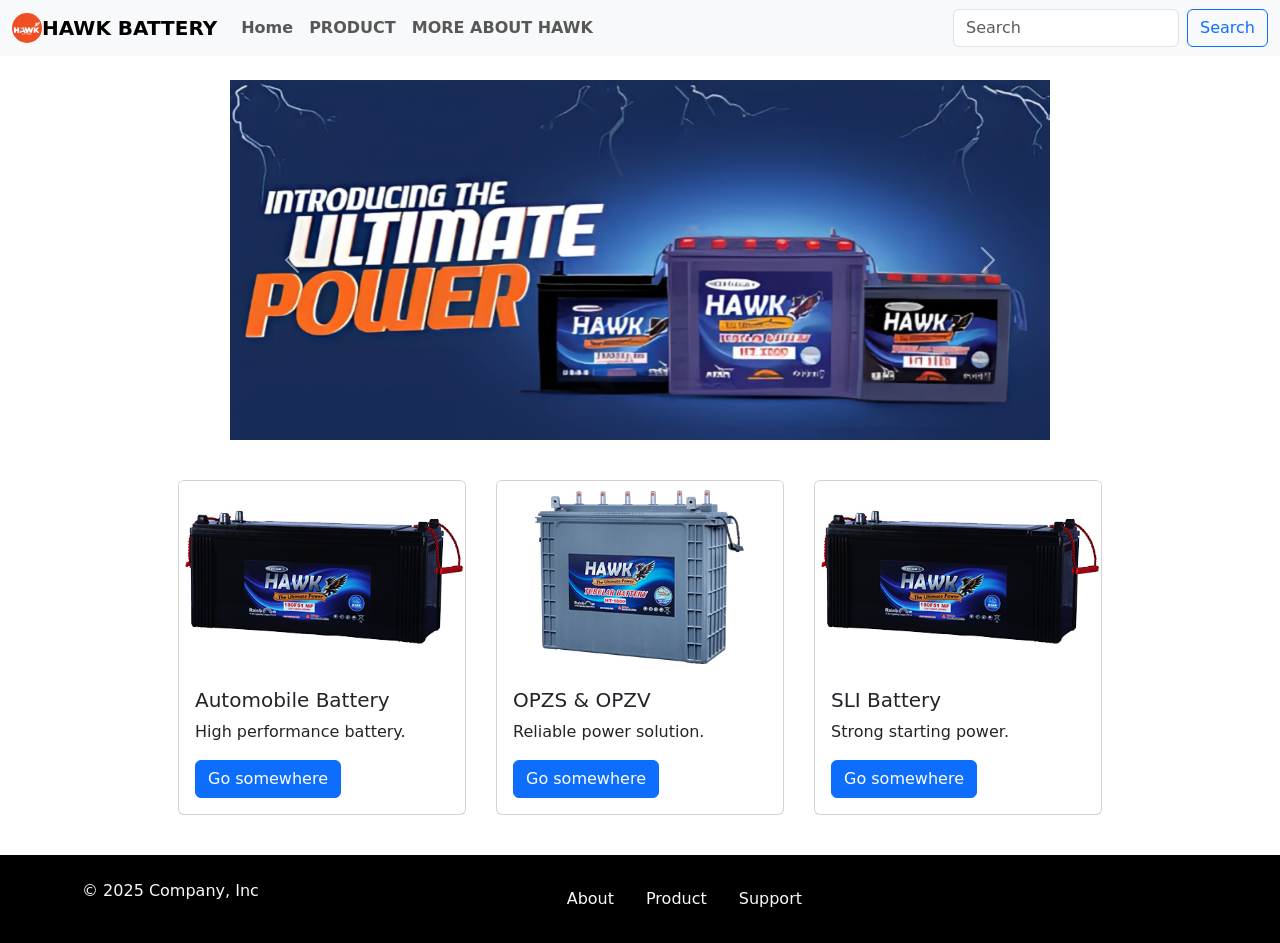
<file: index.html>
<!DOCTYPE html>
<html lang="en">

<head>
  <meta charset="UTF-8">
  <meta name="viewport" content="width=device-width, initial-scale=1.0">
  <title>HOME</title>

  <link href="https://cdn.jsdelivr.net/npm/bootstrap@5.3.8/dist/css/bootstrap.min.css" rel="stylesheet">

  <style>
    @import url('https://fonts.googleapis.com/css2?family=Oswald:wght@200..700&display=swap');

    /* Sticky Footer Layout */
    html, body {
      height: 100%;
    }

    body {
      display: flex;
      flex-direction: column;
    }

    .main-content {
      flex: 1;
    }

    /* Cards Layout */
    .maincontainer {
      display: flex;
      justify-content: center;
      gap: 30px;
      flex-wrap: wrap;
      margin: 40px 0;
    }

    .maincontainer .card {
      width: 18rem;
    }

    .maincontainer img {
      width: 100%;
      height: auto;
    }

    /* Carousel */
    .carousel {
      width: 80%;
      margin: 0 auto;
    }

    /* Tablet */
    @media (max-width: 992px) {
      .carousel {
        width: 95%;
      }
    }

    /* Mobile */
    @media (max-width: 576px) {
      .carousel {
        width: 100%;
      }

      .maincontainer {
        flex-direction: column;
        align-items: center;
      }

      .navbar-brand {
        font-size: 16px;
      }
    }

  </style>
</head>

<body>

  <!-- NAVBAR -->
  <nav class="navbar navbar-expand-lg bg-body-tertiary" style="background-color: azure;">
    <div class="container-fluid">
      <img style="width: 30px;border-radius: 20px;" src="hawk logo.png" alt="can't load logo">
      <a class="navbar-brand fw-bold" href="index.html">HAWK BATTERY</a>

      <button class="navbar-toggler" type="button" data-bs-toggle="collapse"
        data-bs-target="#navbarSupportedContent">
        <span class="navbar-toggler-icon"></span>
      </button>

      <div class="collapse navbar-collapse" id="navbarSupportedContent">
        <ul class="navbar-nav me-auto">
          <li class="nav-item"><a class="nav-link fw-bold" href="index.html">Home</a></li>
          <li class="nav-item"><a class="nav-link fw-bold" href="product.html">PRODUCT</a></li>
          <li class="nav-item"><a class="nav-link fw-bold" href="abouthawk.html">MORE ABOUT HAWK</a></li>
        </ul>

        <form class="d-flex">
          <input class="form-control me-2" type="search" placeholder="Search">
          <button class="btn btn-outline-primary">Search</button>
        </form>
      </div>
    </div>
  </nav>

  <!-- MAIN CONTENT -->
  <div class="main-content">

    <br>

    <!-- CAROUSEL -->
    <div class="carousel">
      <div id="carouselExampleAutoplaying" class="carousel slide" data-bs-ride="carousel">
        <div class="carousel-inner">

          <div class="carousel-item active">
            <img src="carousel image 1.png" class="d-block w-100" alt="">
          </div>

          <div class="carousel-item">
            <img src="carousel image 2.png" class="d-block w-100" alt="">
          </div>

          <div class="carousel-item">
            <img src="carousel image 3-artguru.png" class="d-block w-100" alt="">
          </div>

        </div>

        <button class="carousel-control-prev" type="button"
          data-bs-target="#carouselExampleAutoplaying" data-bs-slide="prev">
          <span class="carousel-control-prev-icon"></span>
        </button>

        <button class="carousel-control-next" type="button"
          data-bs-target="#carouselExampleAutoplaying" data-bs-slide="next">
          <span class="carousel-control-next-icon"></span>
        </button>

      </div>
    </div>

    <!-- CARDS -->
    <div class="maincontainer">

      <div class="card">
        <img src="auto mobile battery.jpg" class="card-img-top">
        <div class="card-body">
          <h5 class="card-title">Automobile Battery</h5>
          <p class="card-text">High performance battery.</p>
          <a href="#" class="btn btn-primary">Go somewhere</a>
        </div>
      </div>

      <div class="card">
        <img src="opzs&opzv.jpg" class="card-img-top">
        <div class="card-body">
          <h5 class="card-title">OPZS & OPZV</h5>
          <p class="card-text">Reliable power solution.</p>
          <a href="#" class="btn btn-primary">Go somewhere</a>
        </div>
      </div>

      <div class="card">
        <img src="sli battery.jpg" class="card-img-top">
        <div class="card-body">
          <h5 class="card-title">SLI Battery</h5>
          <p class="card-text">Strong starting power.</p>
          <a href="#" class="btn btn-primary">Go somewhere</a>
        </div>
      </div>

    </div>

  </div>

  <!-- FOOTER -->
  <footer class="bg-black text-light py-4 mt-auto">
    <div class="container">
      <div class="row text-center text-md-start">

        <div class="col-md-4 mb-3">
          © 2025 Company, Inc
        </div>

        <div class="col-md-4">
          <ul class="nav justify-content-center justify-content-md-end">
            <li class="nav-item"><a href="abouthawk.html" class="nav-link text-light">About</a></li>
            <li class="nav-item"><a href="product.html" class="nav-link text-light">Product</a></li>
            <li class="nav-item"><a href="#" class="nav-link text-light">Support</a></li>
          </ul>
        </div>

      </div>
    </div>
  </footer>

  <script src="https://cdn.jsdelivr.net/npm/bootstrap@5.3.8/dist/js/bootstrap.bundle.min.js"></script>

</body>

</html>
</file>
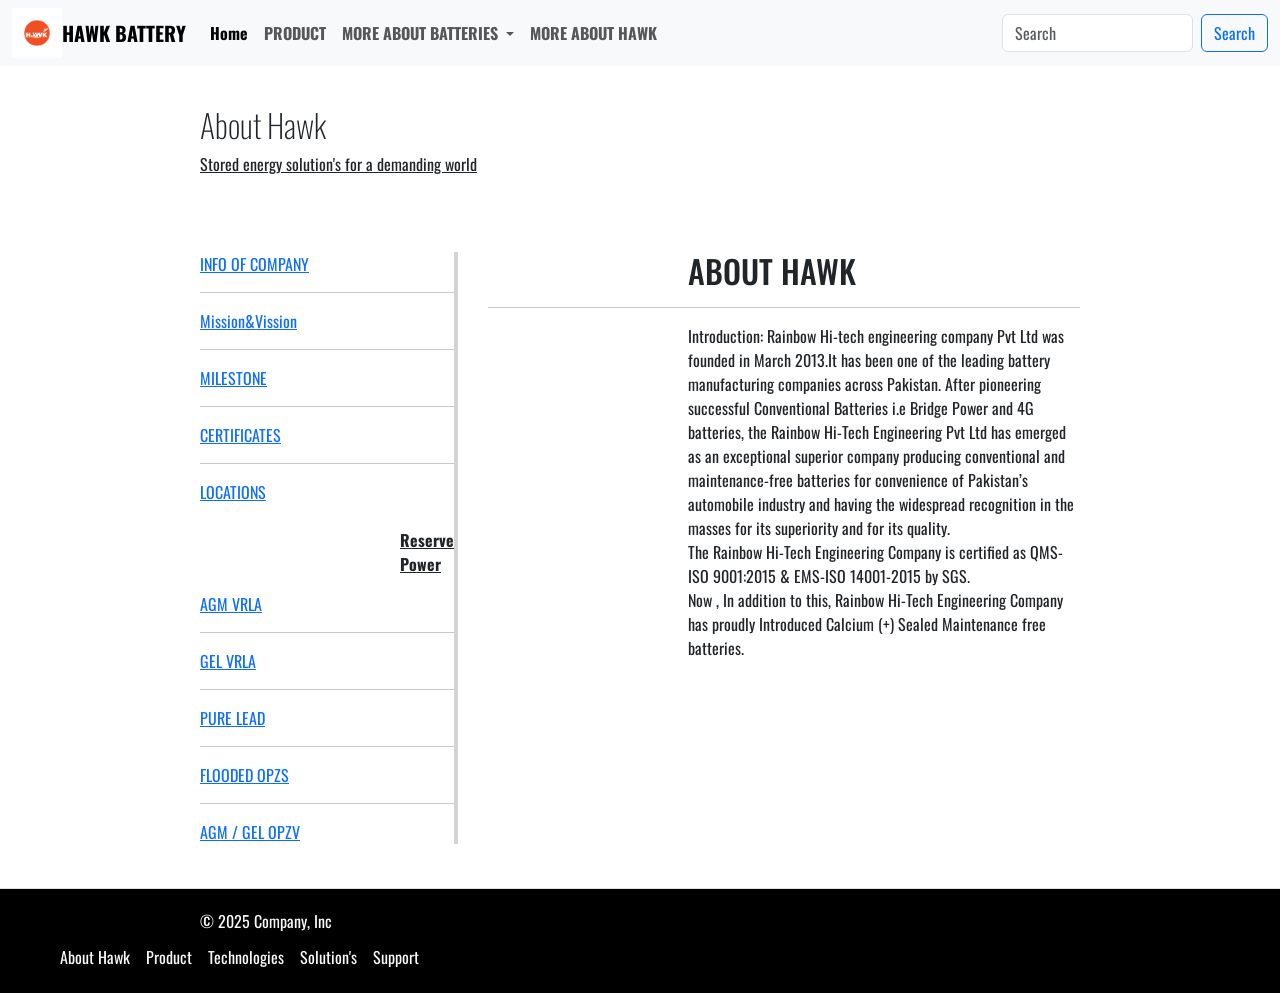
<file: abouthawk.html>
<!DOCTYPE html>
<html lang="en">
<head>
    <meta charset="UTF-8">
    <meta name="viewport" content="width=device-width, initial-scale=1.0">
    <title>ABOUT HAWK</title>
    <link rel="stylesheet" href="style.css">
    <link href="https://cdn.jsdelivr.net/npm/bootstrap@5.3.8/dist/css/bootstrap.min.css" rel="stylesheet" integrity="sha384-sRIl4kxILFvY47J16cr9ZwB07vP4J8+LH7qKQnuqkuIAvNWLzeN8tE5YBujZqJLB" crossorigin="anonymous">
</head>
<style>
  @import url('https://fonts.googleapis.com/css2?family=Oswald:wght@200..700&display=swap');
  /* Default Desktop Layout */
.mainhawk{
    display: flex;
    gap: 30px;
    padding: 20px 200px;
}

.about1{
    width: 30%;
}

.about2{
    width: 70%;
}

/* Fix heading spacing */
h2{
    margin-left: 200px;
}

p{
    margin-left: 200px;
}

/* ========== Tablet Devices ========== */
@media (max-width: 992px){

.mainhawk{
    flex-direction: column;
    padding: 20px 50px;
}

.about1{
    width: 100%;
}

.about2{
    width: 100%;
}

h2{
    margin-left: 50px;
}

p{
    margin-left: 50px;
}

}

/* ========== Mobile Devices ========== */
@media (max-width: 576px){

.mainhawk{
    flex-direction: column;
    padding: 20px;
}

.about1{
    width: 100%;
}

.about2{
    width: 100%;
}

h2{
    margin-left: 10px;
    font-size: 22px;
}

p{
    margin-left: 10px;
    font-size: 14px;
}

.navbar-brand{
    font-size: 16px;
}

}
</style>
<body>
    <nav class="navbar navbar-expand-lg bg-body-tertiary" style="background-color: azure;">
        <div class="container-fluid">
          <img style="width: 50px; background-color: azure;" src="Untitled design (1).png" alt="">
          <a class="navbar-brand fw-bold" href="index.html">HAWK BATTERY</a>
          <button class="navbar-toggler" type="button" data-bs-toggle="collapse" data-bs-target="#navbarSupportedContent" aria-controls="navbarSupportedContent" aria-expanded="false" aria-label="Toggle navigation">
            <span class="navbar-toggler-icon"></span>
          </button>
          <div class="collapse navbar-collapse" id="navbarSupportedContent">
            <ul class="navbar-nav me-auto mb-2 mb-lg-0">
              <li class="nav-item">
                <a class="nav-link active fw-bold" aria-current="page" href="index.html">Home</a>
              </li>
              <li class="nav-item">
                <a class="nav-link fw-bold" href="product.html">PRODUCT</a>
              </li>
              <li class="nav-item dropdown fw-bold">
                <a class="nav-link dropdown-toggle" href="#" role="button" data-bs-toggle="dropdown" aria-expanded="false">
                  MORE ABOUT BATTERIES
                </a>
                <ul class="dropdown-menu">
                  <li><a class="dropdown-item fw-bold" href="automobile.html">MORE ABOUT SLI BATTERY</a></li>
                  <li><a class="dropdown-item fw-bold" href="opzv.html">MORE ABOUT OPZS&OPZV</a></li>
                  <li><hr class="dropdown-divider"></li>
                  <li><a class="dropdown-item fw-bold" href="auto.html">MORE ABOUT AUTO MOBILE BATTERY</a></li>
                </ul>
              </li>
              <li class="nav-item">
                <a class="nav-link fw-bold" href="abouthawk.html">MORE ABOUT HAWK</a>
              </li>
              
              <li class="nav-item">
                <a class="nav-link disabled" aria-disabled="true"></a>
              </li>
            </ul>
            <form class="d-flex" role="search">
              <input class="form-control me-2" type="search" placeholder="Search" aria-label="Search"/>
              <button class="btn btn-outline-primary" type="submit">Search</button>
            </form>
          </div>
        </div>
      </nav>

<hr class="shadow-hr">
      <h2 style="font-weight: 20; margin-left :200px; "> About Hawk</h2>
      <p style="text-decoration: underline; margin-left: 200px;">
        Stored energy solution's for a demanding world
      </p>
<hr class="shadow-hr">

<div class="mainhawk">
    <div class="about1">
        <a href="info.html">INFO OF COMPANY</a>
        <hr>
        <a href="mission&vision.html">Mission&Vission</a>
        <hr>
        <a href="milestone.html">MILESTONE</a>
        <hr>
        <a href="certi.html">CERTIFICATES</a>
        <hr>
        <a href="loca.html">LOCATIONS</a>
        <br><br>
        <p style="font-weight: bold; text-decoration: underline;">Reserve Power</p>
         <a href="agm.html"> AGM VRLA</a>
         <hr>
         <a href="">GEL VRLA</a>
         <hr>
         <a href="">PURE LEAD</a>
         <hr>
         <a href="">FLOODED OPZS</a>
         <hr>
         <a href="">AGM / GEL OPZV</a>
    </div>

    <div class="about2">
        <h2> ABOUT HAWK</h2>
        <hr>
        <p>Introduction:  Rainbow Hi-tech engineering company Pvt Ltd was founded in March 2013.It has been one of the leading battery manufacturing companies across Pakistan. After pioneering successful Conventional Batteries i.e Bridge Power and 4G batteries, the Rainbow Hi-Tech Engineering Pvt Ltd has emerged as an exceptional superior company producing conventional and maintenance-free batteries for convenience of Pakistan’s automobile industry and having the widespread recognition in the masses for its superiority and for its  quality.
<br>
          The Rainbow Hi-Tech Engineering Company is  certified as QMS-ISO 9001:2015 & EMS-ISO 14001-2015 by SGS.
          <br>
          Now , In addition to this, Rainbow Hi-Tech Engineering Company has proudly Introduced Calcium (+) Sealed Maintenance free batteries.</p>
    </div>
</div>
<footer class="d-flex flex-wrap justify-content-between align-items-center py-3 my-4 border-top" style="background-color: black;">
  <p class="col-md-4 mb-0 text-body-light text-light">© 2025 Company, Inc</p> <a href="#"
    class="col-md-4 d-flex align-items-center justify-content-center mb-3 mb-md-0 me-md-auto link-body-emphasis text-decoration-none text-light"
    aria-label="HAWK"> <svg class="bi me-2" width="40" height="32" aria-hidden="true" >
      <use xlink:href="index.html"></use>
    </svg> </a>
  <ul class="nav col-md-4 justify-content-end">
    <li class="nav-item"><a href="abouthawk.html" class="nav-link px-2 text-body-light text-light">About Hawk</a></li>
    <li class="nav-item"><a href="product.html" class="nav-link px-2 text-body-light text-light">Product</a></li>
    <li class="nav-item"><a href="info.html" class="nav-link px-2 text-body-light text-light">Technologies</a></li>
    <li class="nav-item"><a href="#" class="nav-link px-2 text-body-light text-light">Solution's</a></li>
    <li class="nav-item"><a href="#" class="nav-link px-2 text-body-light text-light">Support</a></li>
  </ul>
</footer>
    <script src="https://cdn.jsdelivr.net/npm/bootstrap@5.3.8/dist/js/bootstrap.bundle.min.js" integrity="sha384-FKyoEForCGlyvwx9Hj09JcYn3nv7wiPVlz7YYwJrWVcXK/BmnVDxM+D2scQbITxI" crossorigin="anonymous"></script>
</body>
</html>
</file>
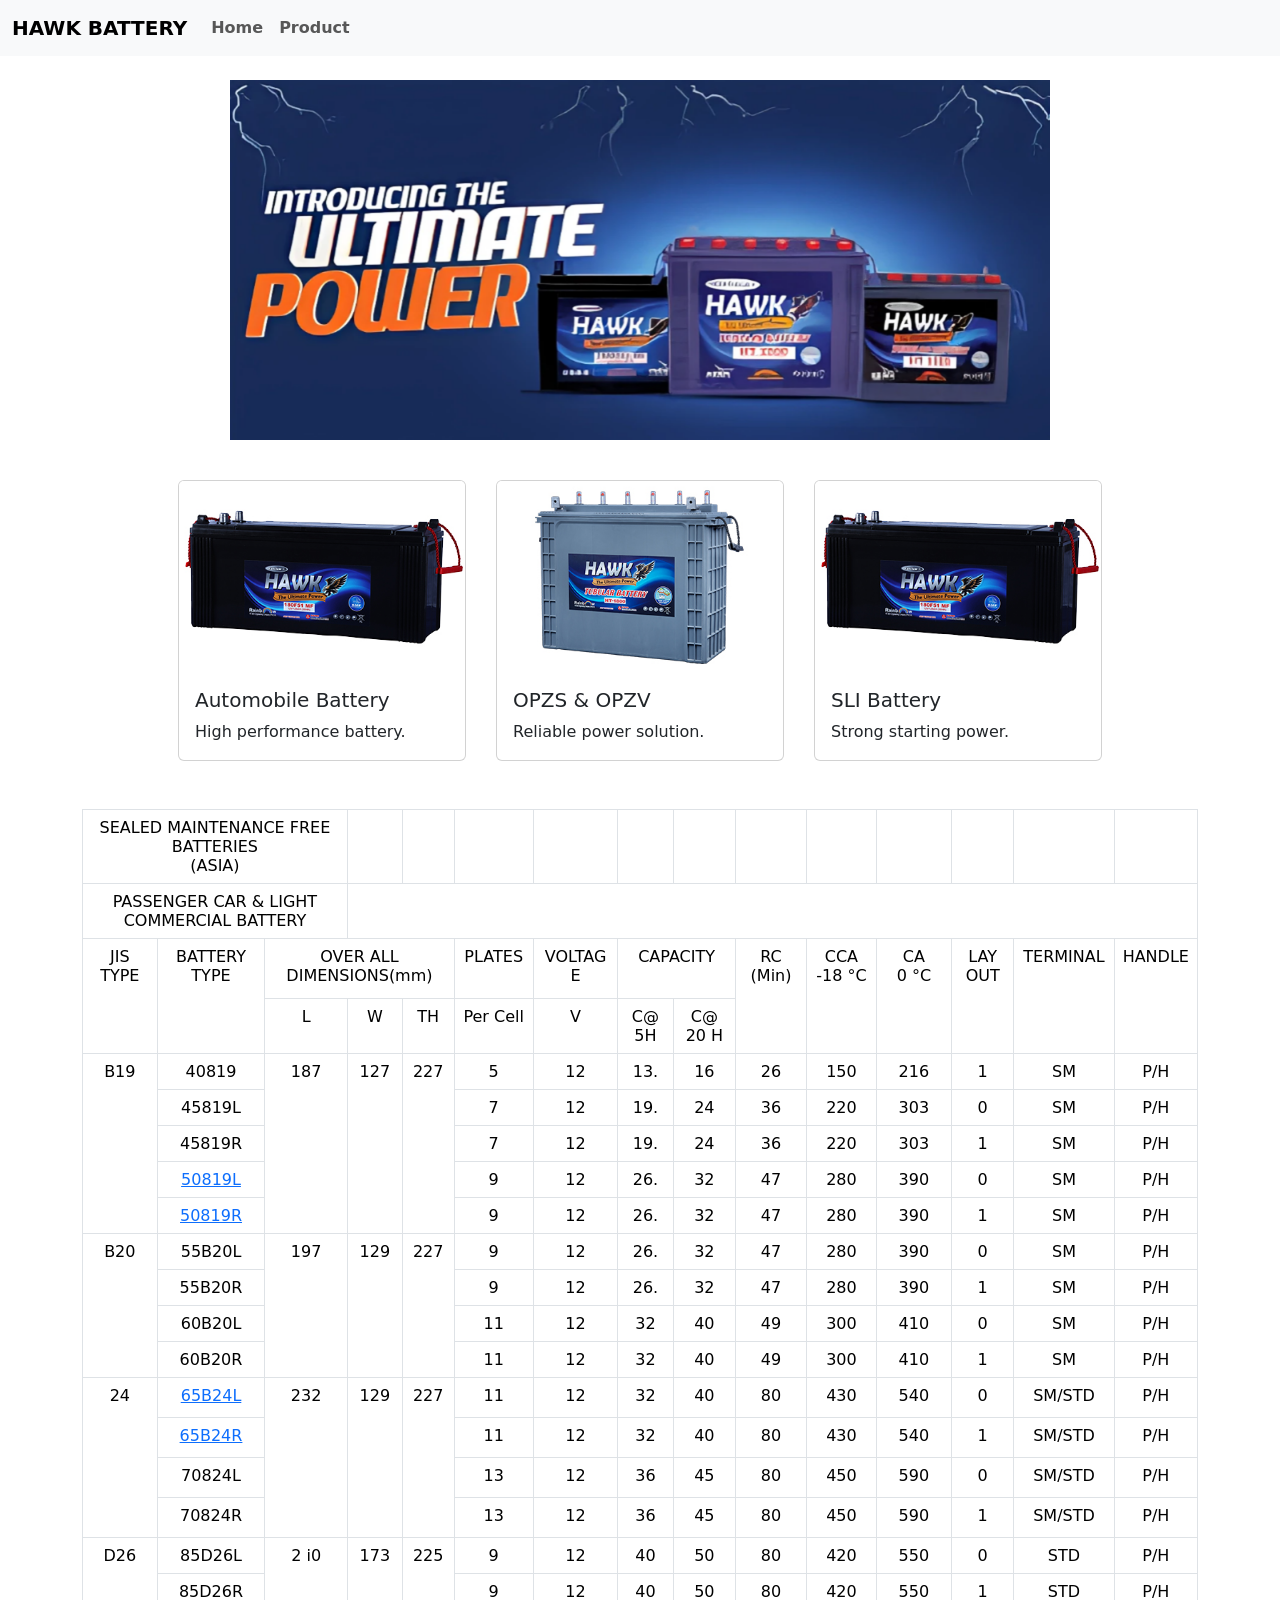
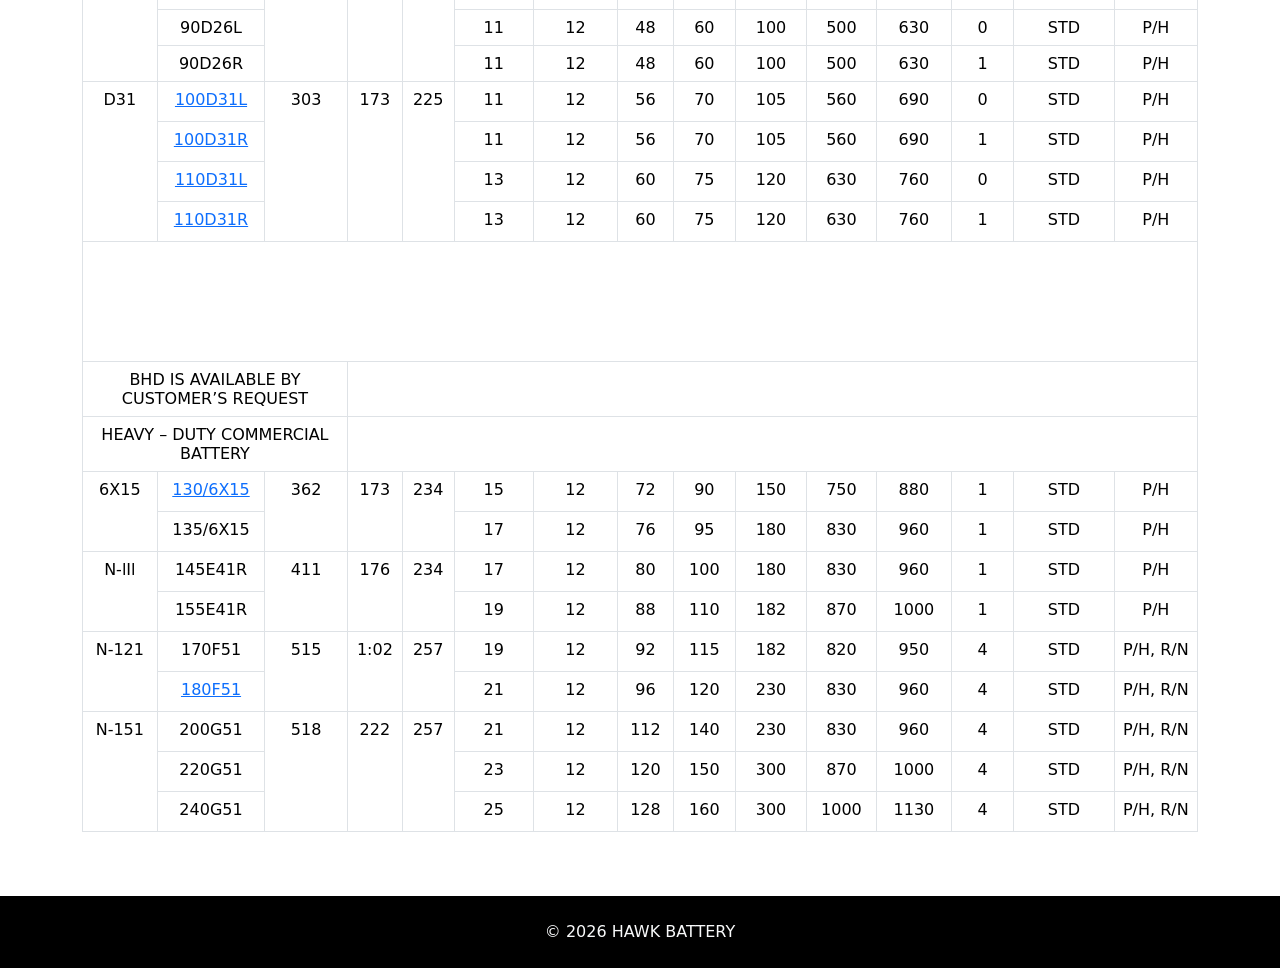
<file: automobile.html>
</tbody>
  <!DOCTYPE html>
  <html lang="en">
  
  <head>
    <meta charset="UTF-8">
    <meta name="viewport" content="width=device-width, initial-scale=1.0">
    <title>HOME</title>
  
    <link href="https://cdn.jsdelivr.net/npm/bootstrap@5.3.8/dist/css/bootstrap.min.css" rel="stylesheet">
  
    <style>
      html, body {
        height: 100%;
      }
  
      body {
        display: flex;
        flex-direction: column;
      }
  
      .main-content {
        flex: 1;
      }
  
      /* Cards */
      .maincontainer {
        display: flex;
        justify-content: center;
        gap: 30px;
        flex-wrap: wrap;
        margin: 40px 0;
      }
  
      .maincontainer .card {
        width: 18rem;
      }
  
      /* Carousel */
      .carousel {
        width: 80%;
        margin: 0 auto;
      }
  
      /* Table Responsive Fix */
      .table-responsive {
        overflow-x: auto;
      }
  
      table {
        min-width: 900px;
      }
  
      /* Mobile */
      @media (max-width: 576px) {
  
        .carousel {
          width: 100%;
        }
  
        .maincontainer {
          flex-direction: column;
          align-items: center;
        }
  
        .navbar-brand {
          font-size: 16px;
        }
      }
  
    </style>
  </head>
  
  <body>
  
    <!-- NAVBAR -->
    <nav class="navbar navbar-expand-lg bg-light">
      <div class="container-fluid">
        <a class="navbar-brand fw-bold" href="#">HAWK BATTERY</a>
  
        <button class="navbar-toggler" type="button" data-bs-toggle="collapse"
          data-bs-target="#navbarNav">
          <span class="navbar-toggler-icon"></span>
        </button>
  
        <div class="collapse navbar-collapse" id="navbarNav">
          <ul class="navbar-nav me-auto">
            <li class="nav-item"><a class="nav-link fw-bold" href="#">Home</a></li>
            <li class="nav-item"><a class="nav-link fw-bold" href="#">Product</a></li>
          </ul>
        </div>
      </div>
    </nav>
  
    <!-- MAIN CONTENT -->
    <div class="main-content">
  
      <br>
  
      <!-- CAROUSEL -->
      <div class="carousel">
        <div id="carouselExample" class="carousel slide" data-bs-ride="carousel">
  
          <div class="carousel-inner">
            <div class="carousel-item active">
              <img src="carousel image 1.png" class="d-block w-100">
            </div>
            <div class="carousel-item">
              <img src="carousel image 2.png" class="d-block w-100">
            </div>
          </div>
  
        </div>
      </div>
  
      <!-- CARDS -->
      <div class="maincontainer">
  
        <div class="card">
          <img src="auto mobile battery.jpg" class="card-img-top">
          <div class="card-body">
            <h5 class="card-title">Automobile Battery</h5>
            <p class="card-text">High performance battery.</p>
          </div>
        </div>
  
        <div class="card">
          <img src="opzs&opzv.jpg" class="card-img-top">
          <div class="card-body">
            <h5 class="card-title">OPZS & OPZV</h5>
            <p class="card-text">Reliable power solution.</p>
          </div>
        </div>
  
        <div class="card">
          <img src="sli battery.jpg" class="card-img-top">
          <div class="card-body">
            <h5 class="card-title">SLI Battery</h5>
            <p class="card-text">Strong starting power.</p>
          </div>
        </div>
  
      </div>
  
      <!-- TABLE SECTION -->
      <div class="container my-5">
  
        <div class="table-responsive">
          <table class="table table-bordered text-center">
  
            <td class="xl65" style="height: 15.0pt; mso-ignore: colspan; width: 304pt;" colspan="3" width="405" height="20"><span class="font5">SEALED MAINTENANCE FREE BATTERIES<br>
              (ASIA)</span></td>
              <td style="width: 44pt;" width="59"></td>
              <td style="width: 44pt;" width="59"></td>
              <td style="width: 67pt;" width="89"></td>
              <td style="width: 75pt;" width="100"></td>
              <td style="width: 58pt;" width="77"></td>
              <td style="width: 77pt;" width="103"></td>
              <td style="width: 80pt;" width="106"></td>
              <td style="width: 77pt;" width="102"></td>
              <td style="width: 92pt;" width="123"></td>
              <td style="width: 70pt;" width="93"></td>
              <td style="width: 79pt;" width="105"></td>
              <td style="width: 60pt;" width="80"></td>
              </tr>
              <tr style="height: 15.0pt;">
              <td class="xl65" style="height: 15.0pt; mso-ignore: colspan;" colspan="3" height="20"><span class="font5">PASSENGER CAR &amp; LIGHT COMMERCIAL BATTERY</span></td>
              <td style="mso-ignore: colspan;" colspan="12"></td>
              </tr>
              <tr style="height: 45.0pt;">
              <td class="xl66" style="height: 75.0pt; width: 89pt;" rowspan="2" width="119" height="100"><span class="font5">JIS TYPE</span></td>
              <td class="xl66" style="width: 108pt;" rowspan="2" width="144"><span class="font5">BATTERY<br>
              </span><span class="font5">TYPE</span></td>
              <td class="xl66" style="border-left: none; width: 195pt;" colspan="3" width="260"><span class="font5">OVER ALL DIMENSIONS(mm)</span></td>
              <td class="xl66" style="border-left: none; width: 67pt;" width="89"><span class="font5">PLATES</span></td>
              <td class="xl66" style="border-left: none; width: 75pt;" width="100"><span class="font5">VOLTAG<br>
              </span><span class="font5">E</span></td>
              <td class="xl66" style="border-left: none; width: 135pt;" colspan="2" width="180"><span class="font5">CAPACITY</span></td>
              <td class="xl66" style="width: 80pt;" rowspan="2" width="106"><span class="font5">RC<br>
              </span><span class="font5">(Min)</span></td>
              <td class="xl66" style="width: 77pt;" rowspan="2" width="102"><span class="font5">CCA<br>
              </span><span class="font5">-18 </span><span class="font5">°</span><span class="font5">C</span></td>
              <td class="xl66" style="width: 92pt;" rowspan="2" width="123"><span class="font5">CA<br>
              </span><span class="font5">0 </span><span class="font5">°</span><span class="font5">C</span></td>
              <td class="xl66" style="width: 70pt;" rowspan="2" width="93"><span class="font5">LAY<br>
              OUT</span></td>
              <td class="xl66" style="width: 79pt;" rowspan="2" width="105"><span class="font5">TERMINAL</span></td>
              <td class="xl66" style="width: 60pt;" rowspan="2" width="80"><span class="font5">HANDLE</span></td>
              </tr>
              <tr style="height: 30.0pt;">
              <td class="xl66" style="height: 30.0pt; border-top: none; border-left: none; width: 107pt;" width="142" height="40"><span class="font5">L</span></td>
              <td class="xl66" style="border-top: none; border-left: none; width: 44pt;" width="59"><span class="font5">W</span></td>
              <td class="xl66" style="border-top: none; border-left: none; width: 44pt;" width="59"><span class="font5">TH</span></td>
              <td class="xl66" style="border-top: none; border-left: none; width: 67pt;" width="89"><span class="font5">Per Cell</span></td>
              <td class="xl66" style="border-top: none; border-left: none; width: 75pt;" width="100"><span class="font5">V</span></td>
              <td class="xl66" style="border-top: none; border-left: none; width: 58pt;" width="77"><span class="font5">C@ 5H</span></td>
              <td class="xl66" style="border-top: none; border-left: none; width: 77pt;" width="103"><span class="font5">C@ 20 H</span></td>
              </tr>
              <tr style="height: 15.0pt;">
              <td class="xl66" style="height: 75.0pt; border-top: none; width: 89pt;" rowspan="5" width="119" height="100">B19</td>
              <td class="xl67" style="border-top: none; border-left: none; width: 108pt;" width="144">40819</td>
              <td class="xl67" style="border-top: none; width: 107pt;" rowspan="5" width="142">187</td>
              <td class="xl67" style="border-top: none; width: 44pt;" rowspan="5" width="59">127</td>
              <td class="xl67" style="border-top: none; width: 44pt;" rowspan="5" width="59">227</td>
              <td class="xl67" style="border-top: none; border-left: none; width: 67pt;" width="89">5</td>
              <td class="xl67" style="border-top: none; border-left: none; width: 75pt;" width="100">12</td>
              <td class="xl68" style="border-top: none; border-left: none; width: 58pt;" width="77">13.</td>
              <td class="xl67" style="border-top: none; border-left: none; width: 77pt;" width="103">16</td>
              <td class="xl67" style="border-top: none; border-left: none; width: 80pt;" width="106">26</td>
              <td class="xl67" style="border-top: none; border-left: none; width: 77pt;" width="102">150</td>
              <td class="xl67" style="border-top: none; border-left: none; width: 92pt;" width="123">216</td>
              <td class="xl67" style="border-top: none; border-left: none; width: 70pt;" width="93">1</td>
              <td class="xl66" style="border-top: none; border-left: none; width: 79pt;" width="105"><span class="font5">SM</span></td>
              <td class="xl66" style="border-top: none; border-left: none; width: 60pt;" width="80"><span class="font5">P/H</span></td>
              </tr>
              <tr style="height: 15.0pt;">
              <td class="xl66" style="height: 15.0pt; border-top: none; border-left: none; width: 108pt;" width="144" height="20"><span class="font5">45819L</span></td>
              <td class="xl67" style="border-top: none; border-left: none; width: 67pt;" width="89">7</td>
              <td class="xl67" style="border-top: none; border-left: none; width: 75pt;" width="100">12</td>
              <td class="xl68" style="border-top: none; border-left: none; width: 58pt;" width="77">19.</td>
              <td class="xl67" style="border-top: none; border-left: none; width: 77pt;" width="103">24</td>
              <td class="xl67" style="border-top: none; border-left: none; width: 80pt;" width="106">36</td>
              <td class="xl67" style="border-top: none; border-left: none; width: 77pt;" width="102">220</td>
              <td class="xl67" style="border-top: none; border-left: none; width: 92pt;" width="123">303</td>
              <td class="xl67" style="border-top: none; border-left: none; width: 70pt;" width="93">0</td>
              <td class="xl66" style="border-top: none; border-left: none; width: 79pt;" width="105"><span class="font5">SM</span></td>
              <td class="xl66" style="border-top: none; border-left: none; width: 60pt;" width="80"><span class="font5">P/H</span></td>
              </tr>
              <tr style="height: 15.0pt;">
              <td class="xl66" style="height: 15.0pt; border-top: none; border-left: none; width: 108pt;" width="144" height="20"><span class="font5">45819R</span></td>
              <td class="xl67" style="border-top: none; border-left: none; width: 67pt;" width="89">7</td>
              <td class="xl67" style="border-top: none; border-left: none; width: 75pt;" width="100">12</td>
              <td class="xl68" style="border-top: none; border-left: none; width: 58pt;" width="77">19.</td>
              <td class="xl67" style="border-top: none; border-left: none; width: 77pt;" width="103">24</td>
              <td class="xl67" style="border-top: none; border-left: none; width: 80pt;" width="106">36</td>
              <td class="xl67" style="border-top: none; border-left: none; width: 77pt;" width="102">220</td>
              <td class="xl67" style="border-top: none; border-left: none; width: 92pt;" width="123">303</td>
              <td class="xl67" style="border-top: none; border-left: none; width: 70pt;" width="93">1</td>
              <td class="xl66" style="border-top: none; border-left: none; width: 79pt;" width="105"><span class="font5">SM</span></td>
              <td class="xl66" style="border-top: none; border-left: none; width: 60pt;" width="80"><span class="font5">P/H</span></td>
              </tr>
              <tr style="height: 15.0pt;">
              <td class="xl66" style="height: 15.0pt; border-top: none; border-left: none; width: 108pt;" width="144" height="20"><a href="http://hawkcom.000webhostapp.com/wp-content/uploads/2018/02/50B19L.pdf" target="_blank" rel="noopener"><span class="font5">50819L</span></a></td>
              <td class="xl67" style="border-top: none; border-left: none; width: 67pt;" width="89">9</td>
              <td class="xl67" style="border-top: none; border-left: none; width: 75pt;" width="100">12</td>
              <td class="xl68" style="border-top: none; border-left: none; width: 58pt;" width="77">26.</td>
              <td class="xl67" style="border-top: none; border-left: none; width: 77pt;" width="103">32</td>
              <td class="xl67" style="border-top: none; border-left: none; width: 80pt;" width="106">47</td>
              <td class="xl67" style="border-top: none; border-left: none; width: 77pt;" width="102">280</td>
              <td class="xl67" style="border-top: none; border-left: none; width: 92pt;" width="123">390</td>
              <td class="xl67" style="border-top: none; border-left: none; width: 70pt;" width="93">0</td>
              <td class="xl66" style="border-top: none; border-left: none; width: 79pt;" width="105"><span class="font5">SM</span></td>
              <td class="xl66" style="border-top: none; border-left: none; width: 60pt;" width="80"><span class="font5">P/H</span></td>
              </tr>
              <tr style="height: 15.0pt;">
              <td class="xl66" style="height: 15.0pt; border-top: none; border-left: none; width: 108pt;" width="144" height="20"><a href="http://hawkcom.000webhostapp.com/wp-content/uploads/2018/02/50B19R.pdf" target="_blank" rel="noopener"><span class="font5">50819R</span></a></td>
              <td class="xl67" style="border-top: none; border-left: none; width: 67pt;" width="89">9</td>
              <td class="xl67" style="border-top: none; border-left: none; width: 75pt;" width="100">12</td>
              <td class="xl68" style="border-top: none; border-left: none; width: 58pt;" width="77">26.</td>
              <td class="xl67" style="border-top: none; border-left: none; width: 77pt;" width="103">32</td>
              <td class="xl67" style="border-top: none; border-left: none; width: 80pt;" width="106">47</td>
              <td class="xl67" style="border-top: none; border-left: none; width: 77pt;" width="102">280</td>
              <td class="xl67" style="border-top: none; border-left: none; width: 92pt;" width="123">390</td>
              <td class="xl67" style="border-top: none; border-left: none; width: 70pt;" width="93">1</td>
              <td class="xl66" style="border-top: none; border-left: none; width: 79pt;" width="105"><span class="font5">SM</span></td>
              <td class="xl66" style="border-top: none; border-left: none; width: 60pt;" width="80"><span class="font5">P/H</span></td>
              </tr>
              <tr style="height: 15.0pt;">
              <td class="xl66" style="height: 60.0pt; border-top: none; width: 89pt;" rowspan="4" width="119" height="80"><span class="font5">B20</span></td>
              <td class="xl66" style="border-top: none; border-left: none; width: 108pt;" width="144"><span class="font5">55B20L</span></td>
              <td class="xl67" style="border-top: none; width: 107pt;" rowspan="4" width="142">197</td>
              <td class="xl67" style="border-top: none; width: 44pt;" rowspan="4" width="59">129</td>
              <td class="xl67" style="border-top: none; width: 44pt;" rowspan="4" width="59">227</td>
              <td class="xl67" style="border-top: none; border-left: none; width: 67pt;" width="89">9</td>
              <td class="xl67" style="border-top: none; border-left: none; width: 75pt;" width="100">12</td>
              <td class="xl68" style="border-top: none; border-left: none; width: 58pt;" width="77">26.</td>
              <td class="xl67" style="border-top: none; border-left: none; width: 77pt;" width="103">32</td>
              <td class="xl67" style="border-top: none; border-left: none; width: 80pt;" width="106">47</td>
              <td class="xl67" style="border-top: none; border-left: none; width: 77pt;" width="102">280</td>
              <td class="xl67" style="border-top: none; border-left: none; width: 92pt;" width="123">390</td>
              <td class="xl67" style="border-top: none; border-left: none; width: 70pt;" width="93">0</td>
              <td class="xl66" style="border-top: none; border-left: none; width: 79pt;" width="105"><span class="font5">SM</span></td>
              <td class="xl66" style="border-top: none; border-left: none; width: 60pt;" width="80"><span class="font5">P/H</span></td>
              </tr>
              <tr style="height: 15.0pt;">
              <td class="xl66" style="height: 15.0pt; border-top: none; border-left: none; width: 108pt;" width="144" height="20"><span class="font5">55B20R</span></td>
              <td class="xl67" style="border-top: none; border-left: none; width: 67pt;" width="89">9</td>
              <td class="xl67" style="border-top: none; border-left: none; width: 75pt;" width="100">12</td>
              <td class="xl68" style="border-top: none; border-left: none; width: 58pt;" width="77">26.</td>
              <td class="xl67" style="border-top: none; border-left: none; width: 77pt;" width="103">32</td>
              <td class="xl67" style="border-top: none; border-left: none; width: 80pt;" width="106">47</td>
              <td class="xl67" style="border-top: none; border-left: none; width: 77pt;" width="102">280</td>
              <td class="xl67" style="border-top: none; border-left: none; width: 92pt;" width="123">390</td>
              <td class="xl67" style="border-top: none; border-left: none; width: 70pt;" width="93">1</td>
              <td class="xl66" style="border-top: none; border-left: none; width: 79pt;" width="105"><span class="font5">SM</span></td>
              <td class="xl66" style="border-top: none; border-left: none; width: 60pt;" width="80"><span class="font5">P/H</span></td>
              </tr>
              <tr style="height: 15.0pt;">
              <td class="xl66" style="height: 15.0pt; border-top: none; border-left: none; width: 108pt;" width="144" height="20"><span class="font5">60B20L</span></td>
              <td class="xl67" style="border-top: none; border-left: none; width: 67pt;" width="89">11</td>
              <td class="xl67" style="border-top: none; border-left: none; width: 75pt;" width="100">12</td>
              <td class="xl67" style="border-top: none; border-left: none; width: 58pt;" width="77">32</td>
              <td class="xl67" style="border-top: none; border-left: none; width: 77pt;" width="103">40</td>
              <td class="xl67" style="border-top: none; border-left: none; width: 80pt;" width="106">49</td>
              <td class="xl67" style="border-top: none; border-left: none; width: 77pt;" width="102">300</td>
              <td class="xl67" style="border-top: none; border-left: none; width: 92pt;" width="123">410</td>
              <td class="xl67" style="border-top: none; border-left: none; width: 70pt;" width="93">0</td>
              <td class="xl66" style="border-top: none; border-left: none; width: 79pt;" width="105"><span class="font5">SM</span></td>
              <td class="xl66" style="border-top: none; border-left: none; width: 60pt;" width="80"><span class="font5">P/H</span></td>
              </tr>
              <tr style="height: 15.0pt;">
              <td class="xl66" style="height: 15.0pt; border-top: none; border-left: none; width: 108pt;" width="144" height="20"><span class="font5">60B20R</span></td>
              <td class="xl67" style="border-top: none; border-left: none; width: 67pt;" width="89">11</td>
              <td class="xl67" style="border-top: none; border-left: none; width: 75pt;" width="100">12</td>
              <td class="xl67" style="border-top: none; border-left: none; width: 58pt;" width="77">32</td>
              <td class="xl67" style="border-top: none; border-left: none; width: 77pt;" width="103">40</td>
              <td class="xl67" style="border-top: none; border-left: none; width: 80pt;" width="106">49</td>
              <td class="xl67" style="border-top: none; border-left: none; width: 77pt;" width="102">300</td>
              <td class="xl67" style="border-top: none; border-left: none; width: 92pt;" width="123">410</td>
              <td class="xl67" style="border-top: none; border-left: none; width: 70pt;" width="93">1</td>
              <td class="xl66" style="border-top: none; border-left: none; width: 79pt;" width="105"><span class="font5">SM</span></td>
              <td class="xl66" style="border-top: none; border-left: none; width: 60pt;" width="80"><span class="font5">P/H</span></td>
              </tr>
              <tr style="height: 30.0pt;">
              <td class="xl67" style="height: 120.0pt; border-top: none; width: 89pt;" rowspan="4" width="119" height="160">24</td>
              <td class="xl66" style="border-top: none; border-left: none; width: 108pt;" width="144"><a href="http://hawkcom.000webhostapp.com/wp-content/uploads/2018/02/65B24L.pdf" target="_blank" rel="noopener"><span class="font5">65B24L</span></a></td>
              <td class="xl67" style="border-top: none; width: 107pt;" rowspan="4" width="142">232</td>
              <td class="xl67" style="border-top: none; width: 44pt;" rowspan="4" width="59">129</td>
              <td class="xl67" style="border-top: none; width: 44pt;" rowspan="4" width="59">227</td>
              <td class="xl67" style="border-top: none; border-left: none; width: 67pt;" width="89">11</td>
              <td class="xl67" style="border-top: none; border-left: none; width: 75pt;" width="100">12</td>
              <td class="xl67" style="border-top: none; border-left: none; width: 58pt;" width="77">32</td>
              <td class="xl67" style="border-top: none; border-left: none; width: 77pt;" width="103">40</td>
              <td class="xl67" style="border-top: none; border-left: none; width: 80pt;" width="106">80</td>
              <td class="xl67" style="border-top: none; border-left: none; width: 77pt;" width="102">430</td>
              <td class="xl67" style="border-top: none; border-left: none; width: 92pt;" width="123">540</td>
              <td class="xl67" style="border-top: none; border-left: none; width: 70pt;" width="93">0</td>
              <td class="xl66" style="border-top: none; border-left: none; width: 79pt;" width="105"><span class="font5">SM/STD</span></td>
              <td class="xl66" style="border-top: none; border-left: none; width: 60pt;" width="80"><span class="font5">P/H</span></td>
              </tr>
              <tr style="height: 30.0pt;">
              <td class="xl66" style="height: 30.0pt; border-top: none; border-left: none; width: 108pt;" width="144" height="40"><a href="http://hawkcom.000webhostapp.com/wp-content/uploads/2018/02/65B24R.pdf" target="_blank" rel="noopener"><span class="font5">65B24R</span></a></td>
              <td class="xl67" style="border-top: none; border-left: none; width: 67pt;" width="89">11</td>
              <td class="xl67" style="border-top: none; border-left: none; width: 75pt;" width="100">12</td>
              <td class="xl67" style="border-top: none; border-left: none; width: 58pt;" width="77">32</td>
              <td class="xl67" style="border-top: none; border-left: none; width: 77pt;" width="103">40</td>
              <td class="xl67" style="border-top: none; border-left: none; width: 80pt;" width="106">80</td>
              <td class="xl67" style="border-top: none; border-left: none; width: 77pt;" width="102">430</td>
              <td class="xl67" style="border-top: none; border-left: none; width: 92pt;" width="123">540</td>
              <td class="xl67" style="border-top: none; border-left: none; width: 70pt;" width="93">1</td>
              <td class="xl66" style="border-top: none; border-left: none; width: 79pt;" width="105"><span class="font5">SM/STD</span></td>
              <td class="xl66" style="border-top: none; border-left: none; width: 60pt;" width="80"><span class="font5">P/H</span></td>
              </tr>
              <tr style="height: 30.0pt;">
              <td class="xl66" style="height: 30.0pt; border-top: none; border-left: none; width: 108pt;" width="144" height="40"><span class="font5">70824L</span></td>
              <td class="xl67" style="border-top: none; border-left: none; width: 67pt;" width="89">13</td>
              <td class="xl67" style="border-top: none; border-left: none; width: 75pt;" width="100">12</td>
              <td class="xl67" style="border-top: none; border-left: none; width: 58pt;" width="77">36</td>
              <td class="xl67" style="border-top: none; border-left: none; width: 77pt;" width="103">45</td>
              <td class="xl67" style="border-top: none; border-left: none; width: 80pt;" width="106">80</td>
              <td class="xl67" style="border-top: none; border-left: none; width: 77pt;" width="102">450</td>
              <td class="xl67" style="border-top: none; border-left: none; width: 92pt;" width="123">590</td>
              <td class="xl67" style="border-top: none; border-left: none; width: 70pt;" width="93">0</td>
              <td class="xl66" style="border-top: none; border-left: none; width: 79pt;" width="105"><span class="font5">SM/STD</span></td>
              <td class="xl66" style="border-top: none; border-left: none; width: 60pt;" width="80"><span class="font5">P/H</span></td>
              </tr>
              <tr style="height: 30.0pt;">
              <td class="xl66" style="height: 30.0pt; border-top: none; border-left: none; width: 108pt;" width="144" height="40"><span class="font5">70824R</span></td>
              <td class="xl67" style="border-top: none; border-left: none; width: 67pt;" width="89">13</td>
              <td class="xl67" style="border-top: none; border-left: none; width: 75pt;" width="100">12</td>
              <td class="xl67" style="border-top: none; border-left: none; width: 58pt;" width="77">36</td>
              <td class="xl67" style="border-top: none; border-left: none; width: 77pt;" width="103">45</td>
              <td class="xl67" style="border-top: none; border-left: none; width: 80pt;" width="106">80</td>
              <td class="xl67" style="border-top: none; border-left: none; width: 77pt;" width="102">450</td>
              <td class="xl67" style="border-top: none; border-left: none; width: 92pt;" width="123">590</td>
              <td class="xl67" style="border-top: none; border-left: none; width: 70pt;" width="93">1</td>
              <td class="xl66" style="border-top: none; border-left: none; width: 79pt;" width="105"><span class="font5">SM/STD</span></td>
              <td class="xl66" style="border-top: none; border-left: none; width: 60pt;" width="80"><span class="font5">P/H</span></td>
              </tr>
              <tr style="height: 15.0pt;">
              <td class="xl66" style="height: 60.0pt; border-top: none; width: 89pt;" rowspan="4" width="119" height="80"><span class="font5">D26</span></td>
              <td class="xl66" style="border-top: none; border-left: none; width: 108pt;" width="144"><span class="font5">85D26L</span></td>
              <td class="xl66" style="border-top: none; width: 107pt;" rowspan="4" width="142"><span class="font5">2 i0</span></td>
              <td class="xl67" style="border-top: none; width: 44pt;" rowspan="4" width="59">173</td>
              <td class="xl67" style="border-top: none; width: 44pt;" rowspan="4" width="59">225</td>
              <td class="xl67" style="border-top: none; border-left: none; width: 67pt;" width="89">9</td>
              <td class="xl67" style="border-top: none; border-left: none; width: 75pt;" width="100">12</td>
              <td class="xl67" style="border-top: none; border-left: none; width: 58pt;" width="77">40</td>
              <td class="xl67" style="border-top: none; border-left: none; width: 77pt;" width="103">50</td>
              <td class="xl67" style="border-top: none; border-left: none; width: 80pt;" width="106">80</td>
              <td class="xl67" style="border-top: none; border-left: none; width: 77pt;" width="102">420</td>
              <td class="xl67" style="border-top: none; border-left: none; width: 92pt;" width="123">550</td>
              <td class="xl67" style="border-top: none; border-left: none; width: 70pt;" width="93">0</td>
              <td class="xl66" style="border-top: none; border-left: none; width: 79pt;" width="105"><span class="font5">STD</span></td>
              <td class="xl66" style="border-top: none; border-left: none; width: 60pt;" width="80"><span class="font5">P/H</span></td>
              </tr>
              <tr style="height: 15.0pt;">
              <td class="xl66" style="height: 15.0pt; border-top: none; border-left: none; width: 108pt;" width="144" height="20"><span class="font5">85D26R</span></td>
              <td class="xl67" style="border-top: none; border-left: none; width: 67pt;" width="89">9</td>
              <td class="xl67" style="border-top: none; border-left: none; width: 75pt;" width="100">12</td>
              <td class="xl67" style="border-top: none; border-left: none; width: 58pt;" width="77">40</td>
              <td class="xl67" style="border-top: none; border-left: none; width: 77pt;" width="103">50</td>
              <td class="xl67" style="border-top: none; border-left: none; width: 80pt;" width="106">80</td>
              <td class="xl67" style="border-top: none; border-left: none; width: 77pt;" width="102">420</td>
              <td class="xl67" style="border-top: none; border-left: none; width: 92pt;" width="123">550</td>
              <td class="xl67" style="border-top: none; border-left: none; width: 70pt;" width="93">1</td>
              <td class="xl66" style="border-top: none; border-left: none; width: 79pt;" width="105"><span class="font5">STD</span></td>
              <td class="xl66" style="border-top: none; border-left: none; width: 60pt;" width="80"><span class="font5">P/H</span></td>
              </tr>
              <tr style="height: 15.0pt;">
              <td class="xl66" style="height: 15.0pt; border-top: none; border-left: none; width: 108pt;" width="144" height="20"><span class="font5">90D26L</span></td>
              <td class="xl67" style="border-top: none; border-left: none; width: 67pt;" width="89">11</td>
              <td class="xl67" style="border-top: none; border-left: none; width: 75pt;" width="100">12</td>
              <td class="xl67" style="border-top: none; border-left: none; width: 58pt;" width="77">48</td>
              <td class="xl67" style="border-top: none; border-left: none; width: 77pt;" width="103">60</td>
              <td class="xl67" style="border-top: none; border-left: none; width: 80pt;" width="106">100</td>
              <td class="xl67" style="border-top: none; border-left: none; width: 77pt;" width="102">500</td>
              <td class="xl67" style="border-top: none; border-left: none; width: 92pt;" width="123">630</td>
              <td class="xl67" style="border-top: none; border-left: none; width: 70pt;" width="93">0</td>
              <td class="xl66" style="border-top: none; border-left: none; width: 79pt;" width="105"><span class="font5">STD</span></td>
              <td class="xl66" style="border-top: none; border-left: none; width: 60pt;" width="80"><span class="font5">P/H</span></td>
              </tr>
              <tr style="height: 15.0pt;">
              <td class="xl66" style="height: 15.0pt; border-top: none; border-left: none; width: 108pt;" width="144" height="20"><span class="font5">90D26R</span></td>
              <td class="xl67" style="border-top: none; border-left: none; width: 67pt;" width="89">11</td>
              <td class="xl67" style="border-top: none; border-left: none; width: 75pt;" width="100">12</td>
              <td class="xl67" style="border-top: none; border-left: none; width: 58pt;" width="77">48</td>
              <td class="xl67" style="border-top: none; border-left: none; width: 77pt;" width="103">60</td>
              <td class="xl67" style="border-top: none; border-left: none; width: 80pt;" width="106">100</td>
              <td class="xl67" style="border-top: none; border-left: none; width: 77pt;" width="102">500</td>
              <td class="xl67" style="border-top: none; border-left: none; width: 92pt;" width="123">630</td>
              <td class="xl67" style="border-top: none; border-left: none; width: 70pt;" width="93">1</td>
              <td class="xl66" style="border-top: none; border-left: none; width: 79pt;" width="105"><span class="font5">STD</span></td>
              <td class="xl66" style="border-top: none; border-left: none; width: 60pt;" width="80"><span class="font5">P/H</span></td>
              </tr>
              <tr style="height: 30.0pt;">
              <td class="xl66" style="height: 120.0pt; border-top: none; width: 89pt;" rowspan="4" width="119" height="160"><span class="font5">D31</span></td>
              <td class="xl66" style="border-top: none; border-left: none; width: 108pt;" width="144"><a href="http://hawkcom.000webhostapp.com/wp-content/uploads/2018/02/100D31L.pdf" target="_blank" rel="noopener"><span class="font5">100D31L</span></a></td>
              <td class="xl67" style="border-top: none; width: 107pt;" rowspan="4" width="142">303</td>
              <td class="xl67" style="border-top: none; width: 44pt;" rowspan="4" width="59">173</td>
              <td class="xl67" style="border-top: none; width: 44pt;" rowspan="4" width="59">225</td>
              <td class="xl67" style="border-top: none; border-left: none; width: 67pt;" width="89">11</td>
              <td class="xl67" style="border-top: none; border-left: none; width: 75pt;" width="100">12</td>
              <td class="xl67" style="border-top: none; border-left: none; width: 58pt;" width="77">56</td>
              <td class="xl67" style="border-top: none; border-left: none; width: 77pt;" width="103">70</td>
              <td class="xl67" style="border-top: none; border-left: none; width: 80pt;" width="106">105</td>
              <td class="xl67" style="border-top: none; border-left: none; width: 77pt;" width="102">560</td>
              <td class="xl67" style="border-top: none; border-left: none; width: 92pt;" width="123">690</td>
              <td class="xl67" style="border-top: none; border-left: none; width: 70pt;" width="93">0</td>
              <td class="xl66" style="border-top: none; border-left: none; width: 79pt;" width="105"><span class="font5">STD</span></td>
              <td class="xl66" style="border-top: none; border-left: none; width: 60pt;" width="80"><span class="font5">P/H</span></td>
              </tr>
              <tr style="height: 30.0pt;">
              <td class="xl66" style="height: 30.0pt; border-top: none; border-left: none; width: 108pt;" width="144" height="40"><a href="http://hawkcom.000webhostapp.com/wp-content/uploads/2018/02/100D31R.pdf" target="_blank" rel="noopener"><span class="font5">100D31R</span></a></td>
              <td class="xl67" style="border-top: none; border-left: none; width: 67pt;" width="89">11</td>
              <td class="xl67" style="border-top: none; border-left: none; width: 75pt;" width="100">12</td>
              <td class="xl67" style="border-top: none; border-left: none; width: 58pt;" width="77">56</td>
              <td class="xl67" style="border-top: none; border-left: none; width: 77pt;" width="103">70</td>
              <td class="xl67" style="border-top: none; border-left: none; width: 80pt;" width="106">105</td>
              <td class="xl67" style="border-top: none; border-left: none; width: 77pt;" width="102">560</td>
              <td class="xl67" style="border-top: none; border-left: none; width: 92pt;" width="123">690</td>
              <td class="xl67" style="border-top: none; border-left: none; width: 70pt;" width="93">1</td>
              <td class="xl66" style="border-top: none; border-left: none; width: 79pt;" width="105"><span class="font5">STD</span></td>
              <td class="xl66" style="border-top: none; border-left: none; width: 60pt;" width="80"><span class="font5">P/H</span></td>
              </tr>
              <tr style="height: 30.0pt;">
              <td class="xl66" style="height: 30.0pt; border-top: none; border-left: none; width: 108pt;" width="144" height="40"><a href="http://hawkcom.000webhostapp.com/wp-content/uploads/2018/02/110D31L.pdf" target="_blank" rel="noopener"><span class="font5">110D31L</span></a></td>
              <td class="xl67" style="border-top: none; border-left: none; width: 67pt;" width="89">13</td>
              <td class="xl67" style="border-top: none; border-left: none; width: 75pt;" width="100">12</td>
              <td class="xl67" style="border-top: none; border-left: none; width: 58pt;" width="77">60</td>
              <td class="xl67" style="border-top: none; border-left: none; width: 77pt;" width="103">75</td>
              <td class="xl67" style="border-top: none; border-left: none; width: 80pt;" width="106">120</td>
              <td class="xl67" style="border-top: none; border-left: none; width: 77pt;" width="102">630</td>
              <td class="xl67" style="border-top: none; border-left: none; width: 92pt;" width="123">760</td>
              <td class="xl67" style="border-top: none; border-left: none; width: 70pt;" width="93">0</td>
              <td class="xl66" style="border-top: none; border-left: none; width: 79pt;" width="105"><span class="font5">STD</span></td>
              <td class="xl66" style="border-top: none; border-left: none; width: 60pt;" width="80"><span class="font5">P/H</span></td>
              </tr>
              <tr style="height: 30.0pt;">
              <td class="xl66" style="height: 30.0pt; border-top: none; border-left: none; width: 108pt;" width="144" height="40"><a href="http://hawkcom.000webhostapp.com/wp-content/uploads/2018/02/110D31R.pdf" target="_blank" rel="noopener"><span class="font5">110D31R</span></a></td>
              <td class="xl67" style="border-top: none; border-left: none; width: 67pt;" width="89">13</td>
              <td class="xl67" style="border-top: none; border-left: none; width: 75pt;" width="100">12</td>
              <td class="xl67" style="border-top: none; border-left: none; width: 58pt;" width="77">60</td>
              <td class="xl67" style="border-top: none; border-left: none; width: 77pt;" width="103">75</td>
              <td class="xl67" style="border-top: none; border-left: none; width: 80pt;" width="106">120</td>
              <td class="xl67" style="border-top: none; border-left: none; width: 77pt;" width="102">630</td>
              <td class="xl67" style="border-top: none; border-left: none; width: 92pt;" width="123">760</td>
              <td class="xl67" style="border-top: none; border-left: none; width: 70pt;" width="93">1</td>
              <td class="xl66" style="border-top: none; border-left: none; width: 79pt;" width="105"><span class="font5">STD</span></td>
              <td class="xl66" style="border-top: none; border-left: none; width: 60pt;" width="80"><span class="font5">P/H</span></td>
              </tr>
              <tr style="height: 90.0pt; mso-xlrowspan: 6;">
              <td style="height: 90.0pt; mso-ignore: colspan;" colspan="15" height="120"></td>
              </tr>
              <tr style="height: 15.0pt;">
              <td class="xl65" style="height: 15.0pt; mso-ignore: colspan;" colspan="3" height="20"><span class="font5">BHD IS AVAILABLE BY CUSTOMER’S REQUEST</span></td>
              <td style="mso-ignore: colspan;" colspan="12"></td>
              </tr>
              <tr style="height: 15.0pt;">
              <td class="xl65" style="height: 15.0pt; mso-ignore: colspan;" colspan="3" height="20"><span class="font5">HEAVY – DUTY COMMERCIAL BATTERY</span></td>
              <td style="mso-ignore: colspan;" colspan="12"></td>
              </tr>
              <tr style="height: 30.0pt;">
              <td class="xl66" style="height: 60.0pt; width: 89pt;" rowspan="2" width="119" height="80"><span class="font5">6X15</span></td>
              <td class="xl66" style="border-left: none; width: 108pt;" width="144"><a href="http://hawkcom.000webhostapp.com/wp-content/uploads/2018/02/130-6x15.pdf" target="_blank" rel="noopener"><span class="font5">130/6X15</span></a></td>
              <td class="xl67" style="width: 107pt;" rowspan="2" width="142">362</td>
              <td class="xl67" style="width: 44pt;" rowspan="2" width="59">173</td>
              <td class="xl67" style="width: 44pt;" rowspan="2" width="59">234</td>
              <td class="xl67" style="border-left: none; width: 67pt;" width="89">15</td>
              <td class="xl67" style="border-left: none; width: 75pt;" width="100">12</td>
              <td class="xl67" style="border-left: none; width: 58pt;" width="77">72</td>
              <td class="xl67" style="border-left: none; width: 77pt;" width="103">90</td>
              <td class="xl67" style="border-left: none; width: 80pt;" width="106">150</td>
              <td class="xl67" style="border-left: none; width: 77pt;" width="102">750</td>
              <td class="xl67" style="border-left: none; width: 92pt;" width="123">880</td>
              <td class="xl67" style="border-left: none; width: 70pt;" width="93">1</td>
              <td class="xl66" style="border-left: none; width: 79pt;" width="105"><span class="font5">STD</span></td>
              <td class="xl66" style="border-left: none; width: 60pt;" width="80"><span class="font5">P/H</span></td>
              </tr>
              <tr style="height: 30.0pt;">
              <td class="xl66" style="height: 30.0pt; border-top: none; border-left: none; width: 108pt;" width="144" height="40"><span class="font5">135/6X15</span></td>
              <td class="xl67" style="border-top: none; border-left: none; width: 67pt;" width="89">17</td>
              <td class="xl67" style="border-top: none; border-left: none; width: 75pt;" width="100">12</td>
              <td class="xl67" style="border-top: none; border-left: none; width: 58pt;" width="77">76</td>
              <td class="xl67" style="border-top: none; border-left: none; width: 77pt;" width="103">95</td>
              <td class="xl67" style="border-top: none; border-left: none; width: 80pt;" width="106">180</td>
              <td class="xl67" style="border-top: none; border-left: none; width: 77pt;" width="102">830</td>
              <td class="xl67" style="border-top: none; border-left: none; width: 92pt;" width="123">960</td>
              <td class="xl67" style="border-top: none; border-left: none; width: 70pt;" width="93">1</td>
              <td class="xl66" style="border-top: none; border-left: none; width: 79pt;" width="105"><span class="font5">STD</span></td>
              <td class="xl66" style="border-top: none; border-left: none; width: 60pt;" width="80"><span class="font5">P/H</span></td>
              </tr>
              <tr style="height: 30.0pt;">
              <td class="xl66" style="height: 60.0pt; border-top: none; width: 89pt;" rowspan="2" width="119" height="80"><span class="font5">N-lIl</span></td>
              <td class="xl66" style="border-top: none; border-left: none; width: 108pt;" width="144"><span class="font5">145E41R</span></td>
              <td class="xl67" style="border-top: none; width: 107pt;" rowspan="2" width="142">411</td>
              <td class="xl67" style="border-top: none; width: 44pt;" rowspan="2" width="59">176</td>
              <td class="xl67" style="border-top: none; width: 44pt;" rowspan="2" width="59">234</td>
              <td class="xl67" style="border-top: none; border-left: none; width: 67pt;" width="89">17</td>
              <td class="xl67" style="border-top: none; border-left: none; width: 75pt;" width="100">12</td>
              <td class="xl67" style="border-top: none; border-left: none; width: 58pt;" width="77">80</td>
              <td class="xl67" style="border-top: none; border-left: none; width: 77pt;" width="103">100</td>
              <td class="xl67" style="border-top: none; border-left: none; width: 80pt;" width="106">180</td>
              <td class="xl67" style="border-top: none; border-left: none; width: 77pt;" width="102">830</td>
              <td class="xl67" style="border-top: none; border-left: none; width: 92pt;" width="123">960</td>
              <td class="xl67" style="border-top: none; border-left: none; width: 70pt;" width="93">1</td>
              <td class="xl66" style="border-top: none; border-left: none; width: 79pt;" width="105"><span class="font5">STD</span></td>
              <td class="xl66" style="border-top: none; border-left: none; width: 60pt;" width="80"><span class="font5">P/H</span></td>
              </tr>
              <tr style="height: 30.0pt;">
              <td class="xl66" style="height: 30.0pt; border-top: none; border-left: none; width: 108pt;" width="144" height="40"><span class="font5">155E41R</span></td>
              <td class="xl67" style="border-top: none; border-left: none; width: 67pt;" width="89">19</td>
              <td class="xl67" style="border-top: none; border-left: none; width: 75pt;" width="100">12</td>
              <td class="xl67" style="border-top: none; border-left: none; width: 58pt;" width="77">88</td>
              <td class="xl67" style="border-top: none; border-left: none; width: 77pt;" width="103">110</td>
              <td class="xl67" style="border-top: none; border-left: none; width: 80pt;" width="106">182</td>
              <td class="xl67" style="border-top: none; border-left: none; width: 77pt;" width="102">870</td>
              <td class="xl67" style="border-top: none; border-left: none; width: 92pt;" width="123">1000</td>
              <td class="xl67" style="border-top: none; border-left: none; width: 70pt;" width="93">1</td>
              <td class="xl66" style="border-top: none; border-left: none; width: 79pt;" width="105"><span class="font5">STD</span></td>
              <td class="xl66" style="border-top: none; border-left: none; width: 60pt;" width="80"><span class="font5">P/H</span></td>
              </tr>
              <tr style="height: 30.0pt;">
              <td class="xl66" style="height: 60.0pt; border-top: none; width: 89pt;" rowspan="2" width="119" height="80"><span class="font5">N-121</span></td>
              <td class="xl66" style="border-top: none; border-left: none; width: 108pt;" width="144"><span class="font5">170F51</span></td>
              <td class="xl67" style="border-top: none; width: 107pt;" rowspan="2" width="142">515</td>
              <td class="xl69" style="border-top: none; width: 44pt;" rowspan="2" width="59">1:02</td>
              <td class="xl67" style="border-top: none; width: 44pt;" rowspan="2" width="59">257</td>
              <td class="xl67" style="border-top: none; border-left: none; width: 67pt;" width="89">19</td>
              <td class="xl67" style="border-top: none; border-left: none; width: 75pt;" width="100">12</td>
              <td class="xl67" style="border-top: none; border-left: none; width: 58pt;" width="77">92</td>
              <td class="xl67" style="border-top: none; border-left: none; width: 77pt;" width="103">115</td>
              <td class="xl67" style="border-top: none; border-left: none; width: 80pt;" width="106">182</td>
              <td class="xl67" style="border-top: none; border-left: none; width: 77pt;" width="102">820</td>
              <td class="xl67" style="border-top: none; border-left: none; width: 92pt;" width="123">950</td>
              <td class="xl67" style="border-top: none; border-left: none; width: 70pt;" width="93">4</td>
              <td class="xl66" style="border-top: none; border-left: none; width: 79pt;" width="105"><span class="font5">STD</span></td>
              <td class="xl66" style="border-top: none; border-left: none; width: 60pt;" width="80"><span class="font5">P/H, R/N</span></td>
              </tr>
              <tr style="height: 30.0pt;">
              <td class="xl66" style="height: 30.0pt; border-top: none; border-left: none; width: 108pt;" width="144" height="40"><a href="http://hawkcom.000webhostapp.com/wp-content/uploads/2018/02/180F51.pdf" target="_blank" rel="noopener"><span class="font5">180F51</span></a></td>
              <td class="xl67" style="border-top: none; border-left: none; width: 67pt;" width="89">21</td>
              <td class="xl67" style="border-top: none; border-left: none; width: 75pt;" width="100">12</td>
              <td class="xl67" style="border-top: none; border-left: none; width: 58pt;" width="77">96</td>
              <td class="xl67" style="border-top: none; border-left: none; width: 77pt;" width="103">120</td>
              <td class="xl67" style="border-top: none; border-left: none; width: 80pt;" width="106">230</td>
              <td class="xl67" style="border-top: none; border-left: none; width: 77pt;" width="102">830</td>
              <td class="xl67" style="border-top: none; border-left: none; width: 92pt;" width="123">960</td>
              <td class="xl67" style="border-top: none; border-left: none; width: 70pt;" width="93">4</td>
              <td class="xl66" style="border-top: none; border-left: none; width: 79pt;" width="105"><span class="font5">STD</span></td>
              <td class="xl66" style="border-top: none; border-left: none; width: 60pt;" width="80"><span class="font5">P/H, R/N</span></td>
              </tr>
              <tr style="height: 30.0pt;">
              <td class="xl66" style="height: 90.0pt; border-top: none; width: 89pt;" rowspan="3" width="119" height="120"><span class="font5">N-151</span></td>
              <td class="xl66" style="border-top: none; border-left: none; width: 108pt;" width="144"><span class="font5">200G51</span></td>
              <td class="xl67" style="border-top: none; width: 107pt;" rowspan="3" width="142">518</td>
              <td class="xl67" style="border-top: none; width: 44pt;" rowspan="3" width="59">222</td>
              <td class="xl67" style="border-top: none; width: 44pt;" rowspan="3" width="59">257</td>
              <td class="xl67" style="border-top: none; border-left: none; width: 67pt;" width="89">21</td>
              <td class="xl67" style="border-top: none; border-left: none; width: 75pt;" width="100">12</td>
              <td class="xl67" style="border-top: none; border-left: none; width: 58pt;" width="77">112</td>
              <td class="xl67" style="border-top: none; border-left: none; width: 77pt;" width="103">140</td>
              <td class="xl67" style="border-top: none; border-left: none; width: 80pt;" width="106">230</td>
              <td class="xl67" style="border-top: none; border-left: none; width: 77pt;" width="102">830</td>
              <td class="xl67" style="border-top: none; border-left: none; width: 92pt;" width="123">960</td>
              <td class="xl67" style="border-top: none; border-left: none; width: 70pt;" width="93">4</td>
              <td class="xl66" style="border-top: none; border-left: none; width: 79pt;" width="105"><span class="font5">STD</span></td>
              <td class="xl66" style="border-top: none; border-left: none; width: 60pt;" width="80"><span class="font5">P/H, R/N</span></td>
              </tr>
              <tr style="height: 30.0pt;">
              <td class="xl66" style="height: 30.0pt; border-top: none; border-left: none; width: 108pt;" width="144" height="40"><span class="font5">220G51</span></td>
              <td class="xl67" style="border-top: none; border-left: none; width: 67pt;" width="89">23</td>
              <td class="xl67" style="border-top: none; border-left: none; width: 75pt;" width="100">12</td>
              <td class="xl67" style="border-top: none; border-left: none; width: 58pt;" width="77">120</td>
              <td class="xl67" style="border-top: none; border-left: none; width: 77pt;" width="103">150</td>
              <td class="xl67" style="border-top: none; border-left: none; width: 80pt;" width="106">300</td>
              <td class="xl67" style="border-top: none; border-left: none; width: 77pt;" width="102">870</td>
              <td class="xl67" style="border-top: none; border-left: none; width: 92pt;" width="123">1000</td>
              <td class="xl67" style="border-top: none; border-left: none; width: 70pt;" width="93">4</td>
              <td class="xl66" style="border-top: none; border-left: none; width: 79pt;" width="105"><span class="font5">STD</span></td>
              <td class="xl66" style="border-top: none; border-left: none; width: 60pt;" width="80"><span class="font5">P/H, R/N</span></td>
              </tr>
              <tr style="height: 30.0pt;">
              <td class="xl66" style="height: 30.0pt; border-top: none; border-left: none; width: 108pt;" width="144" height="40"><span class="font5">240G51</span></td>
              <td class="xl67" style="border-top: none; border-left: none; width: 67pt;" width="89">25</td>
              <td class="xl67" style="border-top: none; border-left: none; width: 75pt;" width="100">12</td>
              <td class="xl67" style="border-top: none; border-left: none; width: 58pt;" width="77">128</td>
              <td class="xl67" style="border-top: none; border-left: none; width: 77pt;" width="103">160</td>
              <td class="xl67" style="border-top: none; border-left: none; width: 80pt;" width="106">300</td>
              <td class="xl67" style="border-top: none; border-left: none; width: 77pt;" width="102">1000</td>
              <td class="xl67" style="border-top: none; border-left: none; width: 92pt;" width="123">1130</td>
              <td class="xl67" style="border-top: none; border-left: none; width: 70pt;" width="93">4</td>
              <td class="xl66" style="border-top: none; border-left: none; width: 79pt;" width="105"><span class="font5">STD</span></td>
              <td class="xl66" style="border-top: none; border-left: none; width: 60pt;" width="80"><span class="font5">P/H, R/N</span></td>
              </tr>
              <tr style="display: none;">
              <td style="width: 89pt;" width="119"></td>
              <td style="width: 108pt;" width="144"></td>
              <td style="width: 107pt;" width="142"></td>
              <td style="width: 44pt;" width="59"></td>
              <td style="width: 44pt;" width="59"></td>
              <td style="width: 67pt;" width="89"></td>
              <td style="width: 75pt;" width="100"></td>
              <td style="width: 58pt;" width="77"></td>
              <td style="width: 77pt;" width="103"></td>
              <td style="width: 80pt;" width="106"></td>
              <td style="width: 77pt;" width="102"></td>
              <td style="width: 92pt;" width="123"></td>
              <td style="width: 70pt;" width="93"></td>
              <td style="width: 79pt;" width="105"></td>
              <td style="width: 60pt;" width="80"></td>
              </tr>
            </tbody>
  
          </table>
        </div>
  
      </div>
  
    </div>
  
    <!-- FOOTER -->
    <footer class="bg-black text-light py-4 mt-auto">
      <div class="container text-center">
        © 2026 HAWK BATTERY
      </div>
    </footer>
  
    <script src="https://cdn.jsdelivr.net/npm/bootstrap@5.3.8/dist/js/bootstrap.bundle.min.js"></script>
  
  </body>
  
  </html>
</file>
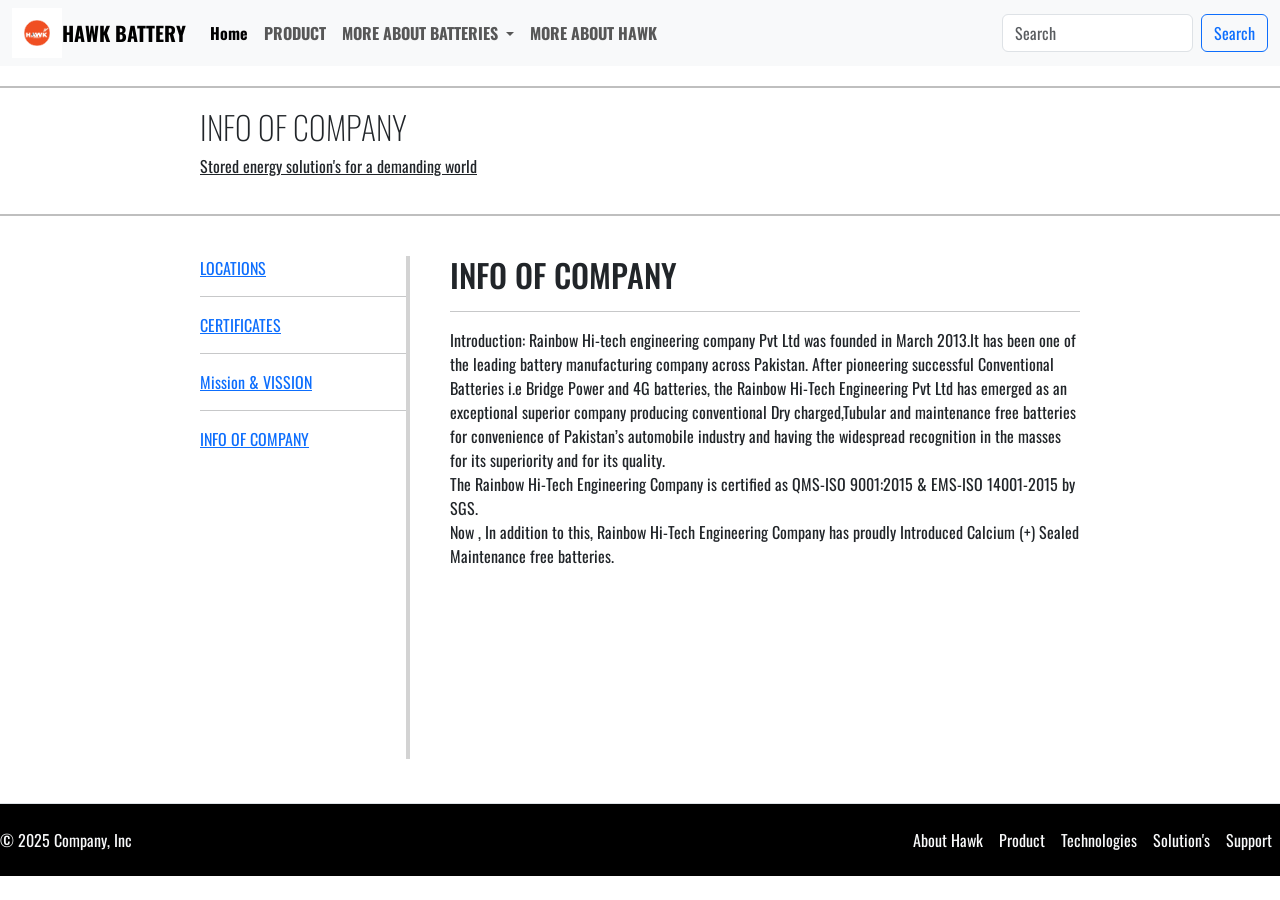
<file: info.html>
<!DOCTYPE html>
<html lang="en">
<head>
    <meta charset="UTF-8">
    <meta name="viewport" content="width=device-width, initial-scale=1.0">
    <title>Document</title>
    <link rel="stylesheet" href="style.css">
    <link href="https://cdn.jsdelivr.net/npm/bootstrap@5.3.8/dist/css/bootstrap.min.css" rel="stylesheet" integrity="sha384-sRIl4kxILFvY47J16cr9ZwB07vP4J8+LH7qKQnuqkuIAvNWLzeN8tE5YBujZqJLB" crossorigin="anonymous">
</head>
<style>
  @import url('https://fonts.googleapis.com/css2?family=Oswald:wght@200..700&display=swap');
  /* ===== Desktop Layout ===== */

.mainhawk{
    display: flex;
    gap: 40px;
    padding: 20px 200px;
}

.about1{
    width: 25%;
}

.about2{
    width: 75%;
}


/* ===== Tablet Devices ===== */

@media (max-width: 992px){

.mainhawk{
    flex-direction: column;
    padding: 20px 60px;
}

.about1{
    width: 100%;
}

.about2{
    width: 100%;
}

/* reduce large margins */
h2{
    margin-left: 60px !important;
}

p{
    margin-left: 60px !important;
}

}


/* ===== Mobile Devices ===== */

@media (max-width: 576px){

/* stack layout */
.mainhawk{
    flex-direction: column;
    padding: 15px;
}

/* sidebar full width */
.about1{
    width: 100%;
}

/* content full width */
.about2{
    width: 100%;
}

/* fix heading spacing */
h2{
    margin-left: 10px !important;
    font-size: 22px;
}

/* fix paragraph spacing */
p{
    margin-left: 10px !important;
    font-size: 14px;
    line-height: 1.6;
}

/* footer responsive */
footer{
    text-align: center;
}

footer ul{
    justify-content: center !important;
}

}
</style>
<body>
    <nav class="navbar navbar-expand-lg bg-body-tertiary" style="background-color: azure;">
        <div class="container-fluid">
          <img style="width: 50px; background-color: azure;" src="Untitled design (1).png" alt="">
          <a class="navbar-brand fw-bold" href="index.html">HAWK BATTERY</a>
          <button class="navbar-toggler" type="button" data-bs-toggle="collapse" data-bs-target="#navbarSupportedContent" aria-controls="navbarSupportedContent" aria-expanded="false" aria-label="Toggle navigation">
            <span class="navbar-toggler-icon"></span>
          </button>
          <div class="collapse navbar-collapse" id="navbarSupportedContent">
            <ul class="navbar-nav me-auto mb-2 mb-lg-0">
              <li class="nav-item">
                <a class="nav-link active fw-bold" aria-current="page" href="index.html">Home</a>
              </li>
              <li class="nav-item">
                <a class="nav-link fw-bold" href="product.html">PRODUCT</a>
              </li>
               <li class="nav-item dropdown fw-bold">
                <a class="nav-link dropdown-toggle" href="#" role="button" data-bs-toggle="dropdown" aria-expanded="false">
                  MORE ABOUT BATTERIES
                </a>
                <ul class="dropdown-menu">
                  <li><a class="dropdown-item fw-bold" href="automobile.html">MORE ABOUT SLI BATTERY</a></li>
                  <li><a class="dropdown-item fw-bold" href="opzv.html">MORE ABOUT OPZS&OPZV</a></li>
                  <li><hr class="dropdown-divider"></li>
                  <li><a class="dropdown-item fw-bold" href="auto.html">MORE ABOUT AUTO MOBILE BATTERY</a></li>
                </ul>
              </li>
              <li class="nav-item">
                <a class="nav-link fw-bold" href="abouthawk.html">MORE ABOUT HAWK</a>
              </li>
             
              <li class="nav-item">
                <a class="nav-link disabled" aria-disabled="true"></a>
              </li>
            </ul>
            <form class="d-flex" role="search">
              <input class="form-control me-2" type="search" placeholder="Search" aria-label="Search"/>
              <button class="btn btn-outline-primary" type="submit">Search</button>
            </form>
          </div>
        </div>
      </nav>

      <hr class="shadow-hr">
      <h2 style="font-weight: 20; margin-left :200px; "> INFO OF COMPANY</h2>
      <p style="text-decoration: underline; margin-left: 200px;">
        Stored energy solution's for a demanding world
      </p>
      <hr class="shadow-hr">
      <div class="mainhawk">
        <div class="about1">
            <a href="loca.html">LOCATIONS</a>
            <hr>
            <a href="certi.html">CERTIFICATES</a>
            <hr>
            <a href="mission&vision.html">Mission & VISSION</a>
            <hr>
            <a href="info.html">INFO OF COMPANY</a>
        </div>
        <div class="about2">
            <h2>INFO OF COMPANY</h2>
            <hr>
            <p>Introduction:  Rainbow Hi-tech engineering company Pvt Ltd was founded in March 2013.It has been one of the leading battery manufacturing company across Pakistan. After pioneering successful Conventional Batteries i.e Bridge Power and 4G batteries, the Rainbow Hi-Tech Engineering Pvt Ltd has emerged as an exceptional superior company producing conventional Dry charged,Tubular and maintenance free batteries for convenience of Pakistan’s automobile industry and having the widespread recognition in the masses for its superiority and for its  quality.
<br>
                The Rainbow Hi-Tech Engineering Company is  certified as QMS-ISO 9001:2015 & EMS-ISO 14001-2015 by SGS.
                <br>
                Now , In addition to this, Rainbow Hi-Tech Engineering Company has proudly Introduced Calcium (+) Sealed Maintenance free batteries.</p>
        </div>
      </div>
      <footer class="d-flex flex-wrap justify-content-between align-items-center py-3 my-4 border-top" style="background-color: black;">
        <p class="col-md-4 mb-0 text-body-light text-light">© 2025 Company, Inc</p> <a href="#"
          class="col-md-4 d-flex align-items-center justify-content-center mb-3 mb-md-0 me-md-auto link-body-emphasis text-decoration-none text-light"
          aria-label="HAWK"> <svg class="bi me-2" width="40" height="32" aria-hidden="true" >
            <use xlink:href="index.html"></use>
          </svg> </a>
        <ul class="nav col-md-4 justify-content-end">
          <li class="nav-item"><a href="abouthawk.html" class="nav-link px-2 text-body-light text-light">About Hawk</a></li>
          <li class="nav-item"><a href="product.html" class="nav-link px-2 text-body-light text-light">Product</a></li>
          <li class="nav-item"><a href="info.html" class="nav-link px-2 text-body-light text-light">Technologies</a></li>
          <li class="nav-item"><a href="#" class="nav-link px-2 text-body-light text-light">Solution's</a></li>
          <li class="nav-item"><a href="#" class="nav-link px-2 text-body-light text-light">Support</a></li>
        </ul>
      </footer>
</body>
</html>
</file>
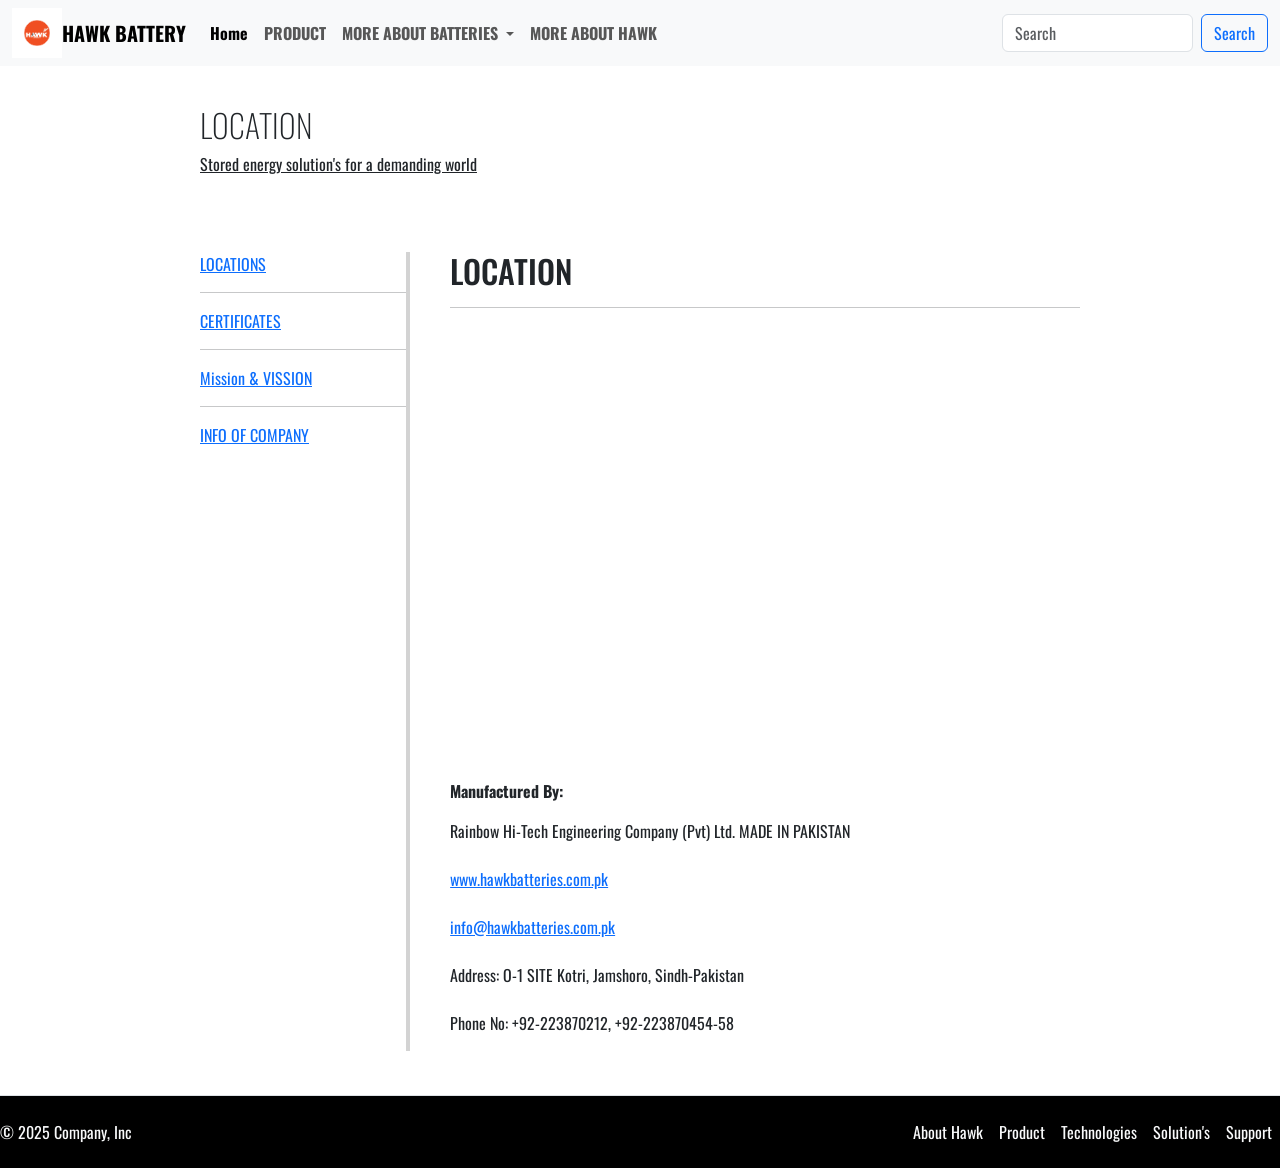
<file: loca.html>
<!DOCTYPE html>
<html lang="en">
<head>
    <meta charset="UTF-8">
    <meta name="viewport" content="width=device-width, initial-scale=1.0">
    <title>Document</title>
    <link rel="stylesheet" href="style.css">
    <link href="https://cdn.jsdelivr.net/npm/bootstrap@5.3.8/dist/css/bootstrap.min.css" rel="stylesheet" integrity="sha384-sRIl4kxILFvY47J16cr9ZwB07vP4J8+LH7qKQnuqkuIAvNWLzeN8tE5YBujZqJLB" crossorigin="anonymous">
</head>
<style>
  @import url('https://fonts.googleapis.com/css2?family=Oswald:wght@200..700&display=swap');
  /* ===== Desktop Layout ===== */

.mainhawk{
    display: flex;
    gap: 40px;
    padding: 20px 200px;
}

.about1{
    width: 25%;
}

.about2{
    width: 75%;
}

/* Make map responsive */
.about2 iframe{
    width: 100%;
    max-width: 600px;
    height: 450px;
}


/* ===== Tablet ===== */

@media (max-width: 992px){

.mainhawk{
    flex-direction: column;
    padding: 20px 60px;
}

.about1{
    width: 100%;
}

.about2{
    width: 100%;
}

h2{
    margin-left: 60px !important;
}

p{
    margin-left: 60px !important;
}

.about2 iframe{
    width: 100%;
    height: 400px;
}

}


/* ===== Mobile Devices ===== */

@media (max-width: 576px){

.mainhawk{
    flex-direction: column;
    padding: 15px;
}

/* sidebar full width */
.about1{
    width: 100%;
}

/* content full width */
.about2{
    width: 100%;
}

/* fix headings */
h2{
    margin-left: 10px !important;
    font-size: 22px;
}

p{
    margin-left: 10px !important;
    font-size: 14px;
}

/* map fits screen */
.about2 iframe{
    width: 100%;
    height: 300px;
}

/* footer mobile fix */
footer{
    text-align: center;
}

footer ul{
    justify-content: center !important;
}

}
</style>
<body>
    <nav class="navbar navbar-expand-lg bg-body-tertiary" style="background-color: azure;">
        <div class="container-fluid">
          <img style="width: 50px; background-color: azure;" src="Untitled design (1).png" alt="">
          <a class="navbar-brand fw-bold" href="index.html">HAWK BATTERY</a>
          <button class="navbar-toggler" type="button" data-bs-toggle="collapse" data-bs-target="#navbarSupportedContent" aria-controls="navbarSupportedContent" aria-expanded="false" aria-label="Toggle navigation">
            <span class="navbar-toggler-icon"></span>
          </button>
          <div class="collapse navbar-collapse" id="navbarSupportedContent">
            <ul class="navbar-nav me-auto mb-2 mb-lg-0">
              <li class="nav-item">
                <a class="nav-link active fw-bold" aria-current="page" href="index.html">Home</a>
              </li>
              <li class="nav-item">
                <a class="nav-link fw-bold" href="product.html">PRODUCT</a>
              </li>
              <li class="nav-item dropdown fw-bold">
                <a class="nav-link dropdown-toggle" href="#" role="button" data-bs-toggle="dropdown" aria-expanded="false">
                  MORE ABOUT BATTERIES
                </a>
                <ul class="dropdown-menu">
                  <li><a class="dropdown-item fw-bold" href="automobile.html">MORE ABOUT SLI BATTERY</a></li>
                  <li><a class="dropdown-item fw-bold" href="opzv.html">MORE ABOUT OPZS&OPZV</a></li>
                  <li><hr class="dropdown-divider"></li>
                  <li><a class="dropdown-item fw-bold" href="auto.html">MORE ABOUT AUTO MOBILE BATTERY</a></li>
                </ul>
              </li>
              <li class="nav-item">
                <a class="nav-link fw-bold" href="abouthawk.html">MORE ABOUT HAWK</a>
              </li>
              
              <li class="nav-item">
                <a class="nav-link disabled" aria-disabled="true"></a>
              </li>
            </ul>
            <form class="d-flex" role="search">
              <input class="form-control me-2" type="search" placeholder="Search" aria-label="Search"/>
              <button class="btn btn-outline-primary" type="submit">Search</button>
            </form>
          </div>
        </div>
      </nav>

      <hr class="shadow-hr">
      <h2 style="font-weight: 20; margin-left :200px; ">LOCATION</h2>
      <p style="text-decoration: underline; margin-left: 200px;">
        Stored energy solution's for a demanding world
      </p>
      <hr class="shadow-hr">
      <div class="mainhawk">
        <div class="about1">
            <a href="loca.html">LOCATIONS</a>
            <hr>
            <a href="certi.html">CERTIFICATES</a>
            <hr>
            <a href="mission&vision.html">Mission & VISSION</a>
            <hr>
            <a href="info.html">INFO OF COMPANY</a>
        </div>
        <div class="about2">
            <h2>LOCATION</h2>
            <hr>
            <iframe src="https://www.google.com/maps/embed?pb=!1m18!1m12!1m3!1d3559.156916679958!2d68.26332047533107!3d25.334039477623175!2m3!1f0!2f0!3f0!3m2!1i1024!2i768!4f13.1!3m3!1m2!1s0x394c7b0025c3e791%3A0xf4e74db0afd20e59!2sHAWK%20BATTERIES%20(PVT)%20ltd!5e1!3m2!1sen!2s!4v1772900219057!5m2!1sen!2s" width="600" height="450" style="border:0;" allowfullscreen="" loading="lazy" referrerpolicy="no-referrer-when-downgrade"></iframe>
            <p style="font-weight: bold;">Manufactured By:</p>
               <p> Rainbow Hi-Tech Engineering Company (Pvt) Ltd.
                MADE IN PAKISTAN
                <br><br>
               <a href="www.hawkbatteries.com.pk">www.hawkbatteries.com.pk</a>
               <br><br> 
                <a href="info@hawkbatteries.com.pk">info@hawkbatteries.com.pk</a>
                <br><br>
                Address: O-1 SITE Kotri, Jamshoro, Sindh-Pakistan
                <br><br>
                Phone No: +92-223870212, +92-223870454-58</p>
        </div>
      </div>
      
      <footer class="d-flex flex-wrap justify-content-between align-items-center py-3 my-4 border-top" style="background-color: black;">
      <p class="col-md-4 mb-0 text-body-light text-light">© 2025 Company, Inc</p> <a href="#"
        class="col-md-4 d-flex align-items-center justify-content-center mb-3 mb-md-0 me-md-auto link-body-emphasis text-decoration-none text-light"
        aria-label="HAWK"> <svg class="bi me-2" width="40" height="32" aria-hidden="true" >
          <use xlink:href="index.html"></use>
        </svg> </a>
      <ul class="nav col-md-4 justify-content-end">
        <li class="nav-item"><a href="abouthawk.html" class="nav-link px-2 text-body-light text-light">About Hawk</a></li>
        <li class="nav-item"><a href="product.html" class="nav-link px-2 text-body-light text-light">Product</a></li>
        <li class="nav-item"><a href="info.html" class="nav-link px-2 text-body-light text-light">Technologies</a></li>
        <li class="nav-item"><a href="#" class="nav-link px-2 text-body-light text-light">Solution's</a></li>
        <li class="nav-item"><a href="#" class="nav-link px-2 text-body-light text-light">Support</a></li>
      </ul>
    </footer>
    <script src="https://cdn.jsdelivr.net/npm/bootstrap@5.3.8/dist/js/bootstrap.bundle.min.js" integrity="sha384-FKyoEForCGlyvwx9Hj09JcYn3nv7wiPVlz7YYwJrWVcXK/BmnVDxM+D2scQbITxI" crossorigin="anonymous"></script>
</body>
</html>
</file>
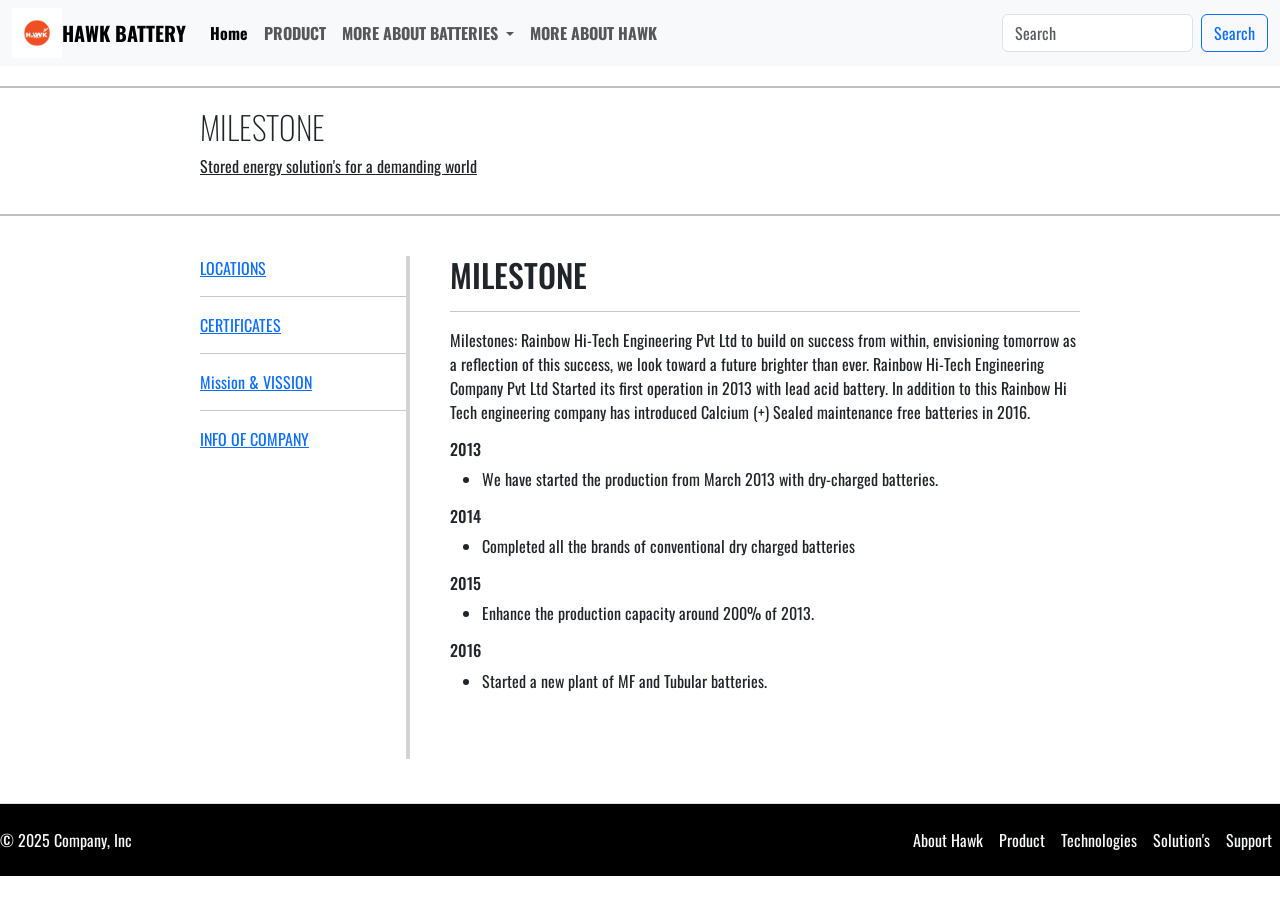
<file: milestone.html>
<!DOCTYPE html>
<html lang="en">
<head>
    <meta charset="UTF-8">
    <meta name="viewport" content="width=device-width, initial-scale=1.0">
    <title>Document</title>
    <link rel="stylesheet" href="style.css">
    <link href="https://cdn.jsdelivr.net/npm/bootstrap@5.3.8/dist/css/bootstrap.min.css" rel="stylesheet" integrity="sha384-sRIl4kxILFvY47J16cr9ZwB07vP4J8+LH7qKQnuqkuIAvNWLzeN8tE5YBujZqJLB" crossorigin="anonymous">
</head>
<style>
  @import url('https://fonts.googleapis.com/css2?family=Oswald:wght@200..700&display=swap');
  /* ===== Desktop Layout ===== */

.mainhawk{
    display: flex;
    gap: 40px;
    padding: 20px 200px;
}

.about1{
    width: 25%;
}

.about2{
    width: 75%;
}

/* ===== Tablet ===== */

@media (max-width: 992px){

.mainhawk{
    flex-direction: column;
    padding: 20px 60px;
}

.about1{
    width: 100%;
}

.about2{
    width: 100%;
}

h2{
    margin-left: 60px !important;
}

p{
    margin-left: 60px !important;
}

}

/* ===== Mobile Devices ===== */

@media (max-width: 576px){

/* stack layout */
.mainhawk{
    flex-direction: column;
    padding: 15px;
}

/* sidebar full width */
.about1{
    width: 100%;
}

/* content full width */
.about2{
    width: 100%;
}

/* fix heading spacing */
h2{
    margin-left: 10px !important;
    font-size: 22px;
}

/* fix subtitle */
p{
    margin-left: 10px !important;
    font-size: 14px;
}

/* make lists readable */
.about2 ul{
    padding-left: 20px;
}

/* footer mobile fix */
footer{
    text-align: center;
}

footer ul{
    justify-content: center !important;
}

}
</style>
<body>
    <nav class="navbar navbar-expand-lg bg-body-tertiary" style="background-color: azure;">
        <div class="container-fluid">
          <img style="width: 50px; background-color: azure;" src="Untitled design (1).png" alt="">
          <a class="navbar-brand fw-bold" href="index.html">HAWK BATTERY</a>
          <button class="navbar-toggler" type="button" data-bs-toggle="collapse" data-bs-target="#navbarSupportedContent" aria-controls="navbarSupportedContent" aria-expanded="false" aria-label="Toggle navigation">
            <span class="navbar-toggler-icon"></span>
          </button>
          <div class="collapse navbar-collapse" id="navbarSupportedContent">
            <ul class="navbar-nav me-auto mb-2 mb-lg-0">
              <li class="nav-item">
                <a class="nav-link active fw-bold" aria-current="page" href="index.html">Home</a>
              </li>
              <li class="nav-item">
                <a class="nav-link fw-bold" href="product.html">PRODUCT</a>
              </li>
               <li class="nav-item dropdown fw-bold">
                <a class="nav-link dropdown-toggle" href="#" role="button" data-bs-toggle="dropdown" aria-expanded="false">
                  MORE ABOUT BATTERIES
                </a>
                <ul class="dropdown-menu">
                  <li><a class="dropdown-item fw-bold" href="automobile.html">MORE ABOUT SLI BATTERY</a></li>
                  <li><a class="dropdown-item fw-bold" href="opzv.html">MORE ABOUT OPZS&OPZV</a></li>
                  <li><hr class="dropdown-divider"></li>
                  <li><a class="dropdown-item fw-bold" href="auto.html">MORE ABOUT AUTO MOBILE BATTERY</a></li>
                </ul>
              </li>
              <li class="nav-item">
                <a class="nav-link fw-bold" href="abouthawk.html">MORE ABOUT HAWK</a>
              </li>
             
              <li class="nav-item">
                <a class="nav-link disabled" aria-disabled="true"></a>
              </li>
            </ul>
            <form class="d-flex" role="search">
              <input class="form-control me-2" type="search" placeholder="Search" aria-label="Search"/>
              <button class="btn btn-outline-primary" type="submit">Search</button>
            </form>
          </div>
        </div>
      </nav>

      <hr class="shadow-hr">
      <h2 style="font-weight: 20; margin-left :200px; ">MILESTONE</h2>
      <p style="text-decoration: underline; margin-left: 200px;">
        Stored energy solution's for a demanding world
      </p>
      <hr class="shadow-hr">
      <div class="mainhawk">
        <div class="about1">
            <a href="loca.html">LOCATIONS</a>
            <hr>
            <a href="certi.html">CERTIFICATES</a>
            <hr>
            <a href="mission&vision.html">Mission & VISSION</a>
            <hr>
            <a href="info.html">INFO OF COMPANY</a>
        </div>
        <div class="about2">
            <h2>MILESTONE</h2>
            <hr>
            <p>Milestones: Rainbow Hi-Tech Engineering Pvt Ltd to build on success from within, envisioning tomorrow as a reflection of this success, we look toward a future brighter than ever.
                Rainbow Hi-Tech Engineering Company Pvt Ltd Started its first operation in 2013 with lead acid battery.
                In addition to this Rainbow Hi Tech engineering company has introduced Calcium (+) Sealed maintenance free batteries in 2016.</p>
                <h6>2013</h6>
                <ul>
                    <li>
                    We have started the production from March 2013 with dry-charged batteries.
                    </li>
                </ul>
                <h6>2014</h6>
                <ul>
                    <li>
                        Completed all the brands of conventional dry charged batteries
                    </li>
                </ul>

                <h6>2015</h6>
                <ul>
                    <li>
                        Enhance the production capacity around 200% of 2013.
                    </li>
                </ul>

                <h6>2016</h6>
                <ul>
                    <li>
                        Started a new plant of MF and Tubular batteries.
                    </li>
                </ul>
        </div>
      </div>
      <footer class="d-flex flex-wrap justify-content-between align-items-center py-3 my-4 border-top" style="background-color: black;">
  <p class="col-md-4 mb-0 text-body-light text-light">© 2025 Company, Inc</p> <a href="#"
    class="col-md-4 d-flex align-items-center justify-content-center mb-3 mb-md-0 me-md-auto link-body-emphasis text-decoration-none text-light"
    aria-label="HAWK"> <svg class="bi me-2" width="40" height="32" aria-hidden="true" >
      <use xlink:href="index.html"></use>
    </svg> </a>
  <ul class="nav col-md-4 justify-content-end">
    <li class="nav-item"><a href="abouthawk.html" class="nav-link px-2 text-body-light text-light">About Hawk</a></li>
    <li class="nav-item"><a href="product.html" class="nav-link px-2 text-body-light text-light">Product</a></li>
    <li class="nav-item"><a href="info.html" class="nav-link px-2 text-body-light text-light">Technologies</a></li>
    <li class="nav-item"><a href="#" class="nav-link px-2 text-body-light text-light">Solution's</a></li>
    <li class="nav-item"><a href="#" class="nav-link px-2 text-body-light text-light">Support</a></li>
  </ul>
</footer>
<script src="https://cdn.jsdelivr.net/npm/bootstrap@5.3.8/dist/js/bootstrap.bundle.min.js" integrity="sha384-FKyoEForCGlyvwx9Hj09JcYn3nv7wiPVlz7YYwJrWVcXK/BmnVDxM+D2scQbITxI" crossorigin="anonymous"></script>
</body>
</html>
</file>
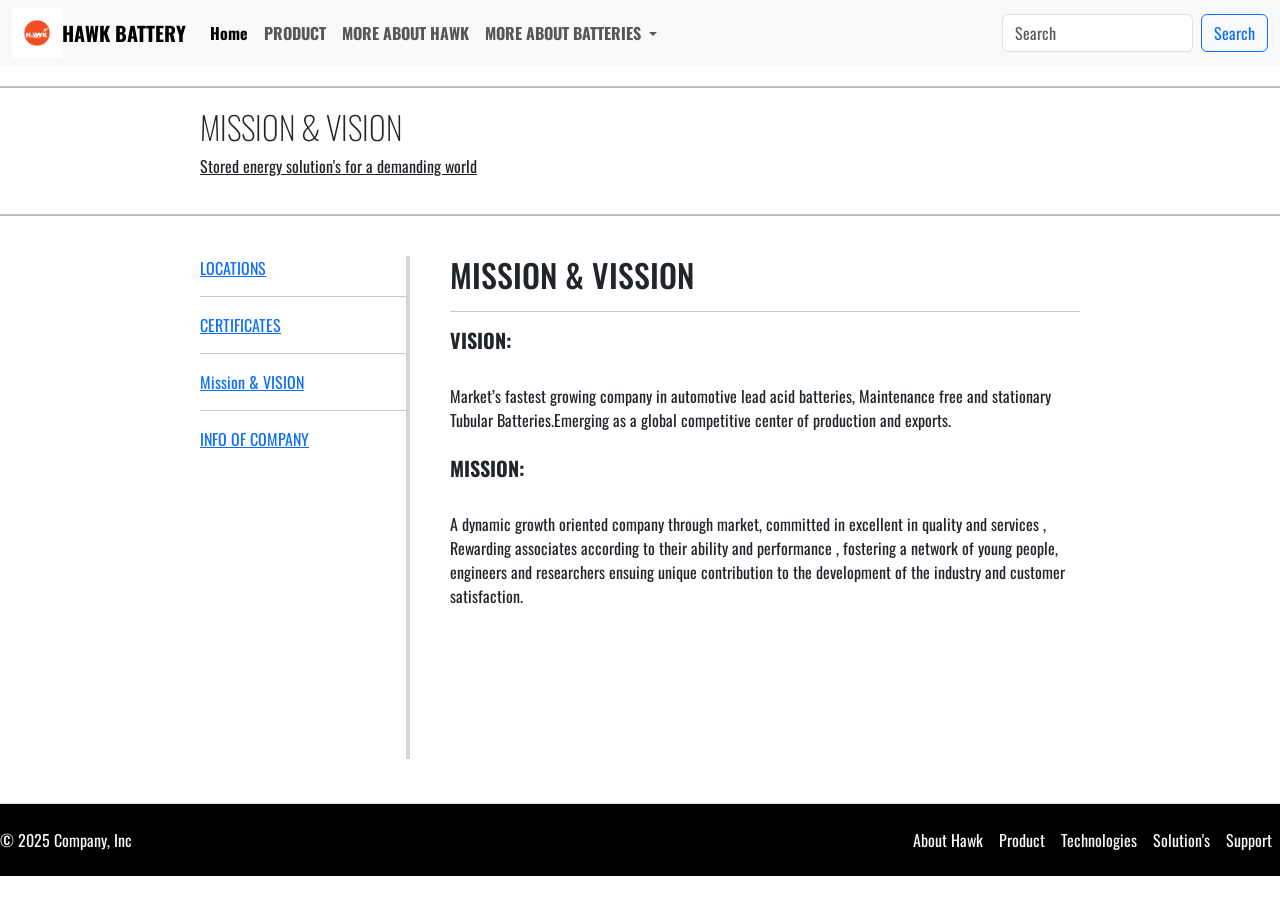
<file: mission&vision.html>
<!DOCTYPE html>
<html lang="en">
<head>
    <meta charset="UTF-8">
    <meta name="viewport" content="width=device-width, initial-scale=1.0">
    <title>Document</title>
    <link rel="stylesheet" href="style.css">
    <link href="https://cdn.jsdelivr.net/npm/bootstrap@5.3.8/dist/css/bootstrap.min.css" rel="stylesheet" integrity="sha384-sRIl4kxILFvY47J16cr9ZwB07vP4J8+LH7qKQnuqkuIAvNWLzeN8tE5YBujZqJLB" crossorigin="anonymous">
</head>
<style>
  @import url('https://fonts.googleapis.com/css2?family=Oswald:wght@200..700&display=swap');
  /* ===== Desktop Layout ===== */
.mainhawk{
    display: flex;
    gap: 40px;
    padding: 20px 200px;
}

.about1{
    width: 25%;
}

.about2{
    width: 75%;
}

/* Fix heading spacing */
.page-title{
    margin-left: 200px;
}

.page-subtitle{
    margin-left: 200px;
}


/* ===== Tablet ===== */
@media (max-width: 992px){

.mainhawk{
    flex-direction: column;
    padding: 20px 50px;
}

.about1{
    width: 100%;
}

.about2{
    width: 100%;
}

.page-title,
.page-subtitle{
    margin-left: 50px;
}

}


/* ===== Mobile Devices ===== */
@media (max-width: 576px){

/* Stack layout */
.mainhawk{
    flex-direction: column;
    padding: 15px;
}

/* Sidebar full width */
.about1{
    width: 100%;
}

/* Content full width */
.about2{
    width: 100%;
}

/* Fix headings */
.page-title,
.page-subtitle{
    margin-left: 10px;
    text-align: left;
}

/* Reduce text size slightly */
.about2 h2{
    font-size: 22px;
}

.about2 p{
    font-size: 14px;
}

/* Footer fix */
footer{
    text-align: center;
}

footer ul{
    justify-content: center !important;
}

}
</style>
<body>
    <nav class="navbar navbar-expand-lg bg-body-tertiary" style="background-color: azure;">
        <div class="container-fluid">
          <img style="width: 50px; background-color: azure;" src="Untitled design (1).png" alt="">
          <a class="navbar-brand fw-bold" href="index.html">HAWK BATTERY</a>
          <button class="navbar-toggler" type="button" data-bs-toggle="collapse" data-bs-target="#navbarSupportedContent" aria-controls="navbarSupportedContent" aria-expanded="false" aria-label="Toggle navigation">
            <span class="navbar-toggler-icon"></span>
          </button>
          <div class="collapse navbar-collapse" id="navbarSupportedContent">
            <ul class="navbar-nav me-auto mb-2 mb-lg-0">
              <li class="nav-item">
                <a class="nav-link active fw-bold" aria-current="page" href="index.html">Home</a>
              </li>
              <li class="nav-item">
                <a class="nav-link fw-bold" href="product.html">PRODUCT</a>
              </li>
              <li class="nav-item">
                <a class="nav-link fw-bold" href="abouthawk.html">MORE ABOUT HAWK</a>
              </li>
              <li class="nav-item dropdown fw-bold">
                <a class="nav-link dropdown-toggle" href="#" role="button" data-bs-toggle="dropdown" aria-expanded="false">
                  MORE ABOUT BATTERIES
                </a>
                <ul class="dropdown-menu">
                  <li><a class="dropdown-item fw-bold" href="automobile.html">MORE ABOUT SLI BATTERY</a></li>
                  <li><a class="dropdown-item fw-bold" href="opzv.html">MORE ABOUT OPZS&OPZV</a></li>
                  <li><hr class="dropdown-divider"></li>
                  <li><a class="dropdown-item fw-bold" href="auto.html">MORE ABOUT AUTO MOBILE BATTERY</a></li>
                </ul>
              </li>
              <li class="nav-item">
                <a class="nav-link disabled" aria-disabled="true"></a>
              </li>
            </ul>
            <form class="d-flex" role="search">
              <input class="form-control me-2" type="search" placeholder="Search" aria-label="Search"/>
              <button class="btn btn-outline-primary" type="submit">Search</button>
            </form>
          </div>
        </div>
      </nav>

      <hr class="shadow-hr">
      <h2 style="font-weight: 20; margin-left :200px; ">MISSION & VISION</h2>
      <p style="text-decoration: underline; margin-left: 200px;">
        Stored energy solution's for a demanding world
      </p>
      <hr class="shadow-hr">
      <div class="mainhawk">
        <div class="about1">
            <a href="loca.html">LOCATIONS</a>
            <hr>
            <a href="certi.html">CERTIFICATES</a>
            <hr>
            <a href="mission&vision.html">Mission & VISION</a>
            <hr>
            <a href="info.html">INFO OF COMPANY</a>
        </div>
        <div class="about2">
            <h2>MISSION & VISSION</h2>
            <hr>
            <p>
                <h5 style="font-weight: bold;">VISION:</h5>
                <br>
                Market’s fastest growing company in automotive lead acid batteries, Maintenance free and stationary Tubular Batteries.Emerging as a global competitive center of production and exports.
                <br><br>
                <h5 style="font-weight: bold;">MISSION:</h5>
                <br>
                A dynamic growth oriented company through market, committed in excellent in quality and services , Rewarding associates according to their ability and performance , fostering a network of young people, engineers and researchers ensuing unique contribution to the development of the industry and customer satisfaction.
            </p>
        </div>
      </div>
     <footer class="d-flex flex-wrap justify-content-between align-items-center py-3 my-4 border-top" style="background-color: black;">
  <p class="col-md-4 mb-0 text-body-light text-light">© 2025 Company, Inc</p> <a href="#"
    class="col-md-4 d-flex align-items-center justify-content-center mb-3 mb-md-0 me-md-auto link-body-emphasis text-decoration-none text-light"
    aria-label="HAWK"> <svg class="bi me-2" width="40" height="32" aria-hidden="true" >
      <use xlink:href="index.html"></use>
    </svg> </a>
  <ul class="nav col-md-4 justify-content-end">
    <li class="nav-item"><a href="abouthawk.html" class="nav-link px-2 text-body-light text-light">About Hawk</a></li>
    <li class="nav-item"><a href="product.html" class="nav-link px-2 text-body-light text-light">Product</a></li>
    <li class="nav-item"><a href="info.html" class="nav-link px-2 text-body-light text-light">Technologies</a></li>
    <li class="nav-item"><a href="#" class="nav-link px-2 text-body-light text-light">Solution's</a></li>
    <li class="nav-item"><a href="#" class="nav-link px-2 text-body-light text-light">Support</a></li>
  </ul>
</footer>
    <script src="https://cdn.jsdelivr.net/npm/bootstrap@5.3.8/dist/js/bootstrap.bundle.min.js" integrity="sha384-FKyoEForCGlyvwx9Hj09JcYn3nv7wiPVlz7YYwJrWVcXK/BmnVDxM+D2scQbITxI" crossorigin="anonymous"></script>
</body>
</html>
</file>
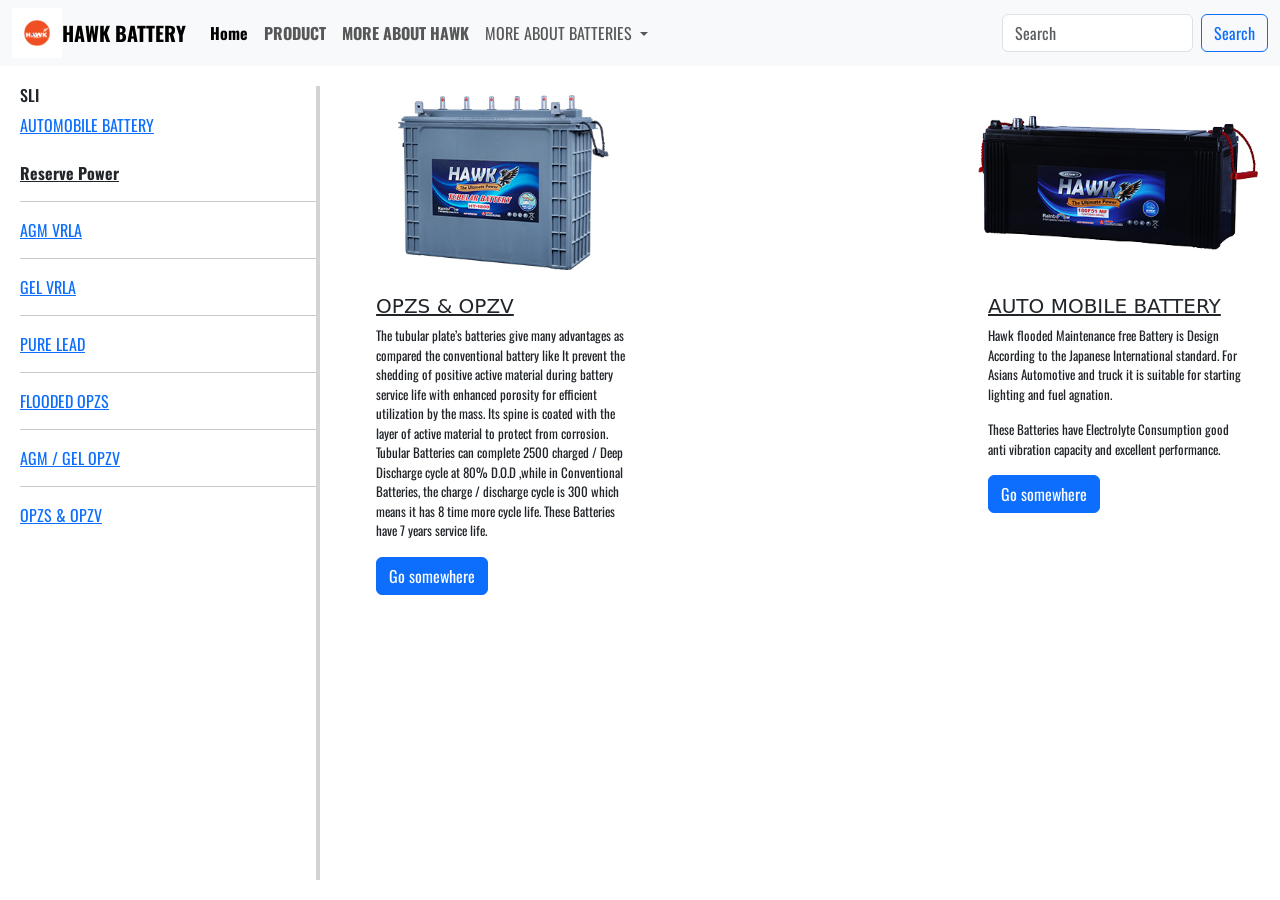
<file: product.html>
<!DOCTYPE html>
<html lang="en">
<head>
    <meta charset="UTF-8">
    <meta name="viewport" content="width=device-width, initial-scale=1.0">
    <title>PRODUCT</title>
    <link rel="stylesheet" href="style.css">
    <link href="https://cdn.jsdelivr.net/npm/bootstrap@5.3.8/dist/css/bootstrap.min.css" rel="stylesheet" integrity="sha384-sRIl4kxILFvY47J16cr9ZwB07vP4J8+LH7qKQnuqkuIAvNWLzeN8tE5YBujZqJLB" crossorigin="anonymous">
</head>
<style>
  @import url('https://fonts.googleapis.com/css2?family=Oswald:wght@200..700&display=swap');
  /* Desktop Layout */
.mainhawk{
    display: flex;
    gap: 40px;
    padding: 20px;
}

.about1{
    width: 25%;
}

.about2{
    width: 75%;
}

.maincard{
    display: flex;
    gap: 30px;
    flex-wrap: wrap;
}

.card img{
    width: 100%;
    height: auto;
}

/* ===== Tablet ===== */
@media (max-width: 992px){

.mainhawk{
    flex-direction: column;
}

.about1{
    width: 100%;
}

.about2{
    width: 100%;
}

.maincard{
    justify-content: center;
}

}

/* ===== Mobile Devices ===== */
@media (max-width: 576px){

.mainhawk{
    flex-direction: column;
}

.about1{
    width: 100%;
}

.about2{
    width: 100%;
}

.maincard{
    flex-direction: column;
    align-items: center;
}

.card{
    width: 90% !important;
}

.card img{
    width: 100%;
    height: auto;
}
@media (max-width: 576px){

.mainhawk{
    flex-direction: column;
}

.about1,
.about2{
    width: 100%;
}

.maincard{
    flex-direction: column;
    align-items: center;
}

.card{
    width: 95% !important;
}

}

}

/* FULL PAGE FIX */
html, body{
    height: 100%;
}

body{
    display: flex;
    flex-direction: column;
    min-height: 100vh;
    margin: 0;
}

/* Main content should take available space */
.mainhawk{
    display: flex;
    gap: 40px;
    padding: 20px;
    flex: 1;
}

/* Footer always stays at bottom */
footer{
    margin-top: auto;
}
</style>
<body>
    <nav class="navbar navbar-expand-lg bg-body-tertiary">
        <div class="container-fluid">
          <img style="width: 50px;" src="Untitled design (1).png" alt="">
          <a class="navbar-brand fw-bold" href="#">HAWK BATTERY</a>
          <button class="navbar-toggler" type="button" data-bs-toggle="collapse" data-bs-target="#navbarSupportedContent" aria-controls="navbarSupportedContent" aria-expanded="false" aria-label="Toggle navigation">
            <span class="navbar-toggler-icon"></span>
          </button>
          <div class="collapse navbar-collapse" id="navbarSupportedContent">
            <ul class="navbar-nav me-auto mb-2 mb-lg-0">
              <li class="nav-item">
                <a class="nav-link active fw-bold" aria-current="page" href="index.html">Home</a>
              </li>
              <li class="nav-item">
                <a class="nav-link fw-bold" href="product.html">PRODUCT</a>
              </li>
              <li class="nav-item">
                <a class="nav-link fw-bold" href="abouthawk.html">MORE ABOUT HAWK</a>
              </li>
              <li class="nav-item dropdown">
                <a class="nav-link dropdown-toggle" href="#" role="button" data-bs-toggle="dropdown" aria-expanded="false">
                  MORE ABOUT BATTERIES
                </a>
                <ul class="dropdown-menu">
                  <li><a class="dropdown-item fw-bold" href="automobile.html">MORE ABOUT SLI BATTERY</a></li>
                  <li><a class="dropdown-item fw-bold" href="opzv.html">MORE ABOUT OPZS&OPZV</a></li>
                  <hr>
                  <li><a class="dropdown-item fw-bold" href="auto.html">MORE ABOUT AUTOMOBILE BATTERY</a></li>
                </ul>
              </li>
              <li class="nav-item">
                <a class="nav-link disabled" aria-disabled="true"></a>
              </li>
            </ul>
            <form class="d-flex" role="search">
              <input class="form-control me-2" type="search" placeholder="Search" aria-label="Search"/>
              <button class="btn btn-outline-primary" type="submit">Search</button>
            </form>
          </div>
        </div>
      </nav>
      <div class="mainhawk">
        <div class="about1">
          <h6>SLI</h6>
          <a href="auto.html">AUTOMOBILE BATTERY</a>
          <br><br>
          <P style="font-weight: bold; text-decoration: underline;">Reserve Power</P>
          <hr>
          <a href="agm.html">AGM VRLA</a>
          <hr>
          <a href="">GEL VRLA</a>
          <hr>
          <a href="">PURE LEAD</a>
          <hr>
          <a href="">FLOODED OPZS</a>
          <hr>
          <a href="">AGM / GEL OPZV</a>
          <hr>
          <a href="opzv.html">OPZS & OPZV</a>
        </div>
        <div class="about2">
          <div class="maincard">
          
          <div class="card" style="width: 18rem; border: none;">
            <img src="opzs&opzv.jpg" class="card-img-top" alt="...">
            <div class="card-body">
              <h5 class="card-title" style="text-decoration: underline;">OPZS & OPZV</h5>
              <p class="card-text" style="font-size: 13px;">The tubular plate’s batteries give many advantages as compared the conventional battery like It prevent
                the shedding of positive active material during battery service life with enhanced porosity for
                efficient utilization by the mass. Its spine is coated with the layer of active material to protect from
                corrosion. Tubular Batteries can complete 2500 charged / Deep Discharge cycle at 80% D.O.D ,while in
                Conventional Batteries, the charge / discharge cycle is 300 which means it has 8 time more cycle life.
                These Batteries have 7 years service life.</p>
              <a href="opzv.html" class="btn btn-primary">Go somewhere</a>
            </div>
            <br><br>
          </div>
          <div class="card" style="width: 18rem; height: 200px; border: none;">
            <img src="auto mobile battery.jpg" class="card-img-top" alt="...">
            <div class="card-body">
              <h5 class="card-title" style="text-decoration: underline;">AUTO MOBILE BATTERY</h5>
              <p class="card-text" style="font-size: 13px;">Hawk flooded Maintenance free Battery is Design According to the Japanese International standard. For Asians Automotive and truck it is suitable for starting lighting and fuel agnation.</p><p style="font-size: 13px;">
                These Batteries have Electrolyte Consumption good anti vibration capacity and excellent performance.
              </p>
              <a href="automobile.html" class="btn btn-primary">Go somewhere</a>
            </div>
          </div>
        </div>
        </div>
      </div>
     
      <script src="https://cdn.jsdelivr.net/npm/bootstrap@5.3.8/dist/js/bootstrap.bundle.min.js" integrity="sha384-FKyoEForCGlyvwx9Hj09JcYn3nv7wiPVlz7YYwJrWVcXK/BmnVDxM+D2scQbITxI" crossorigin="anonymous"></script>
</body>
</html>
</file>
<file: style.css>
*{
    box-sizing: border-box;
    font-family: Oswald, sans-serif;

    
}

@media screen and (max-width:768px){
    .maincontainer{
      grid-template-columns: 1fr;
      
    }

    .carousel{
        width: 100%;
        height: 200px;
    }

    body{
      height: 400px;
    }
}

.container{
    width: 300px;
    height: 200px;
    margin: 0 auto;
    padding-top: 20px;
   grid-row: 1/1;
   display: grid;
   grid-template-columns: 1fr;
   justify-content: space-evenly;
}

.container2{
    width: 300px;
    height: 200px;
    margin: 0 auto;
    padding-top: 20px;
    grid-row: 1/1;
}

.container3{
    width: 30px;
    height: 200px;
    margin: 0 auto;
    padding-top: 20px;
    width: 300px;
    grid-row: 1/1;
}

.maincontainer{
    display: grid;
    grid-template-rows: 100px 400px auto;
    justify-content: space-evenly;


}

.maincontainer2{
    display: grid;
    grid-template-rows:100px auto;
    margin-top: 100px;
    gap: 20px;
    justify-content: space-evenly;
    
}

.carousel{
   
    margin: 0 auto;
}

.card-title{
    font-family: system-ui, -apple-system, BlinkMacSystemFont, 'Segoe UI', Roboto, Oxygen, Ubuntu, Cantarell, 'Open Sans', 'Helvetica Neue', sans-serifswald;
}

.about{
    width: 350px;
    background-color: darkgray;
    border: 2px solid black;
    color: white;
    padding: 10px;
   
}

.mainabout{
   display: flex;
   flex-direction: row;
   justify-content: space-around;
}

.auto{
    
   margin: 0 auto;
   width: 400px;
}

.headingauto{
    text-decoration: underline;
    font-weight: bold;
    color: black;
}

.auto button{
    width: 200px;
}

table {
    width: 100%; 
    border-collapse: collapse; 
    margin: 20px 0; 
  }
  
  caption {
    font-size: 1.5em;
    font-weight: bold;
    margin-bottom: 10px;
  }
  
  th, td {
    border: 1px solid #ddd;
    padding: 10px; 
    text-align: left; 
  }
  
  th {
    background-color: #f2f2f2; 
    color: #333;
  }
  
  
  tbody tr:hover {
    background-color: #f5f5f5;
  }
  
  
  tbody tr:nth-child(odd) {
    background-color: #ffffff;
  }
  
  tbody tr:nth-child(even) {
    background-color: #f9f9f9;
  }
  
  .DIMENSION{
    display: flex;
    flex-direction: row;
    justify-content: space-evenly;
  }

  .shadow-hr{
    border: none;
    height: 2px;
    background-color: #000000;
    margin: 20px 0;
    box-shadow:0,30,6 rgba(0, 0, 0, 0.3);
  }

  .about1{
     width: 400px;
     border-right: 4px solid lightgray;
  }

  .about2{
    width: 800px;
   
  }

  .mainhawk{
    display: flex;
    flex-direction: row;
    justify-content: space-around;
  }
  .carousel-container {
    width: 500px;
    overflow: hidden; 
    border: 3px solid black;
    border-radius: 15px;
    align-content: start;
    height: 300px;
  }
  
  .carousel-slide {
    display: flex;
    width: 700%; 
    animation: slideAnimation 20s infinite; 
  }
  
  .carousel-slide img {
    width: calc(100% / 7); 
    height: auto;
    object-fit: cover;
  }
  
  
  @keyframes slideAnimation {
    0% { transform: translateX(0); }
    10% { transform: translateX(0); } 
    15% { transform: translateX(-14.28%); } 
    25% { transform: translateX(-14.28%); } 
    100% { transform: translateX(0); }
  }

  .mainauto{
    display: flex;
    flex-direction: row;
    justify-content: space-around;
  }

  .auto1{
    width: 400px;
    border-right: 5px solid lightgray;
    border-bottom: 5px solid lightgray;
    border-top:5px solid lightgray ;
  }

  .auto2-1{
    width: 400px;
    
  }

  .auto2{
    display: flex;
    flex-direction: row;
    justify-content: space-between;
    width: 800px;
  }
 
  .auto2-1 p{
    font-family: Oswald,sans-serif;
  }

  /* Default Desktop Style */

.mainabout{
  display: flex;
  justify-content: space-between;
  align-items: center;
  gap: 30px;
  padding: 20px;
}

.about{
  flex: 1;
}

.auto{
  flex: 1;
  text-align: center;
}

.auto img{
  width: 100%;
  max-width: 500px;
  height: auto;
}

/* Make table responsive */

.table{
  width: 100%;
  overflow-x: auto;
}

table{
  width: 100%;
  min-width: 900px;
  border-collapse: collapse;
}


/* ---------- Tablet Devices ---------- */

@media (max-width: 992px){

  .mainabout{
    flex-direction: column;
    text-align: center;
  }

  .about{
    padding: 10px;
  }

  .auto img{
    max-width: 400px;
  }

}


/* ---------- Mobile Devices ---------- */

@media (max-width: 576px){

  .navbar-brand{
    font-size: 16px;
  }

  .headingauto{
    font-size: 18px;
  }

  .about{
    font-size: 14px;
    text-align: center;
  }

  .auto img{
    max-width: 300px;
  }

  table{
    font-size: 12px;
    width: 100%;
  }

}

.maintube{
  display: flex;
  flex-direction: row;
  justify-content: space-between;
}

.maincard{
  display: flex; 
  flex-direction: row;
  justify-content: space-between;
}


/* FULL PAGE FIX */
html, body{
  height: 100%;
}

body{
  display: flex;
  flex-direction: column;
  min-height: 100vh;
  margin: 0;
}

/* Main content should take available space */
.mainhawk{
  display: flex;
  gap: 40px;
  padding: 20px;
  flex: 1;
}

/* Footer always stays at bottom */
footer{
  margin-top: auto;
}
</file>
